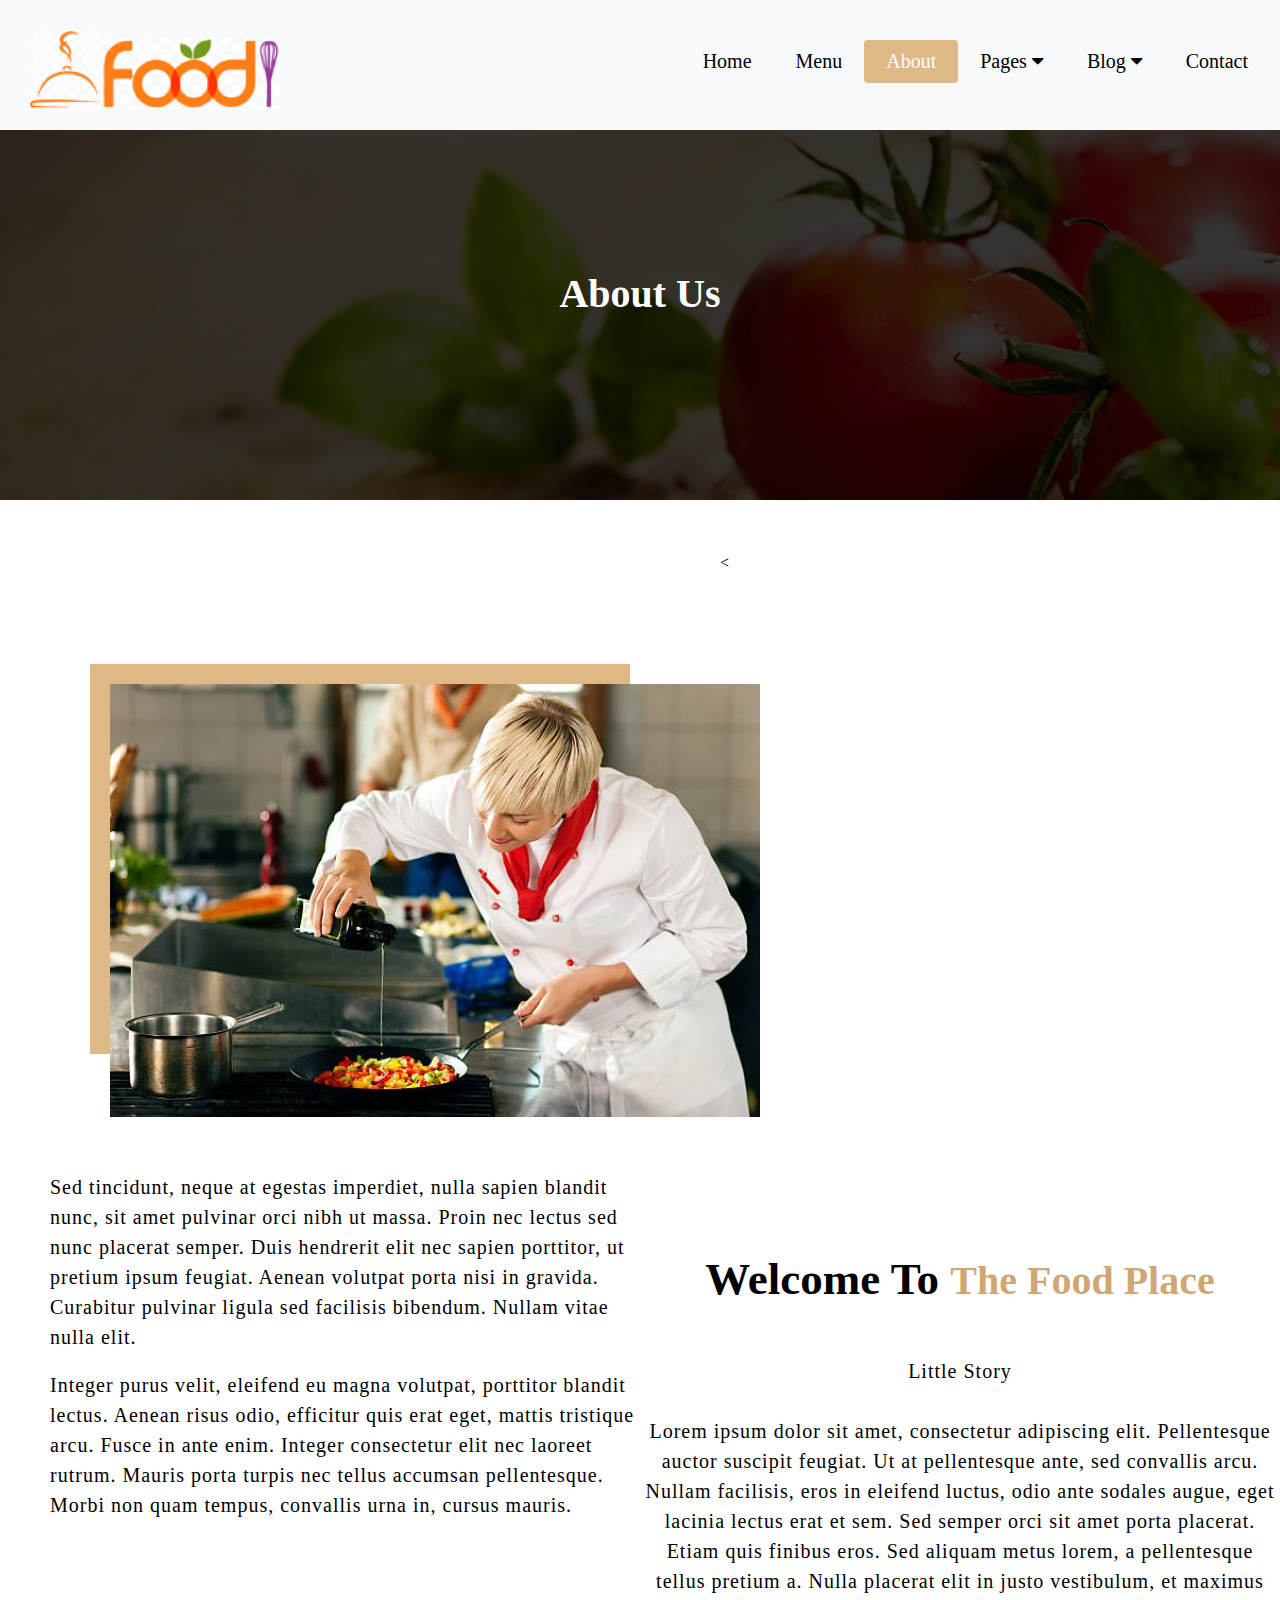
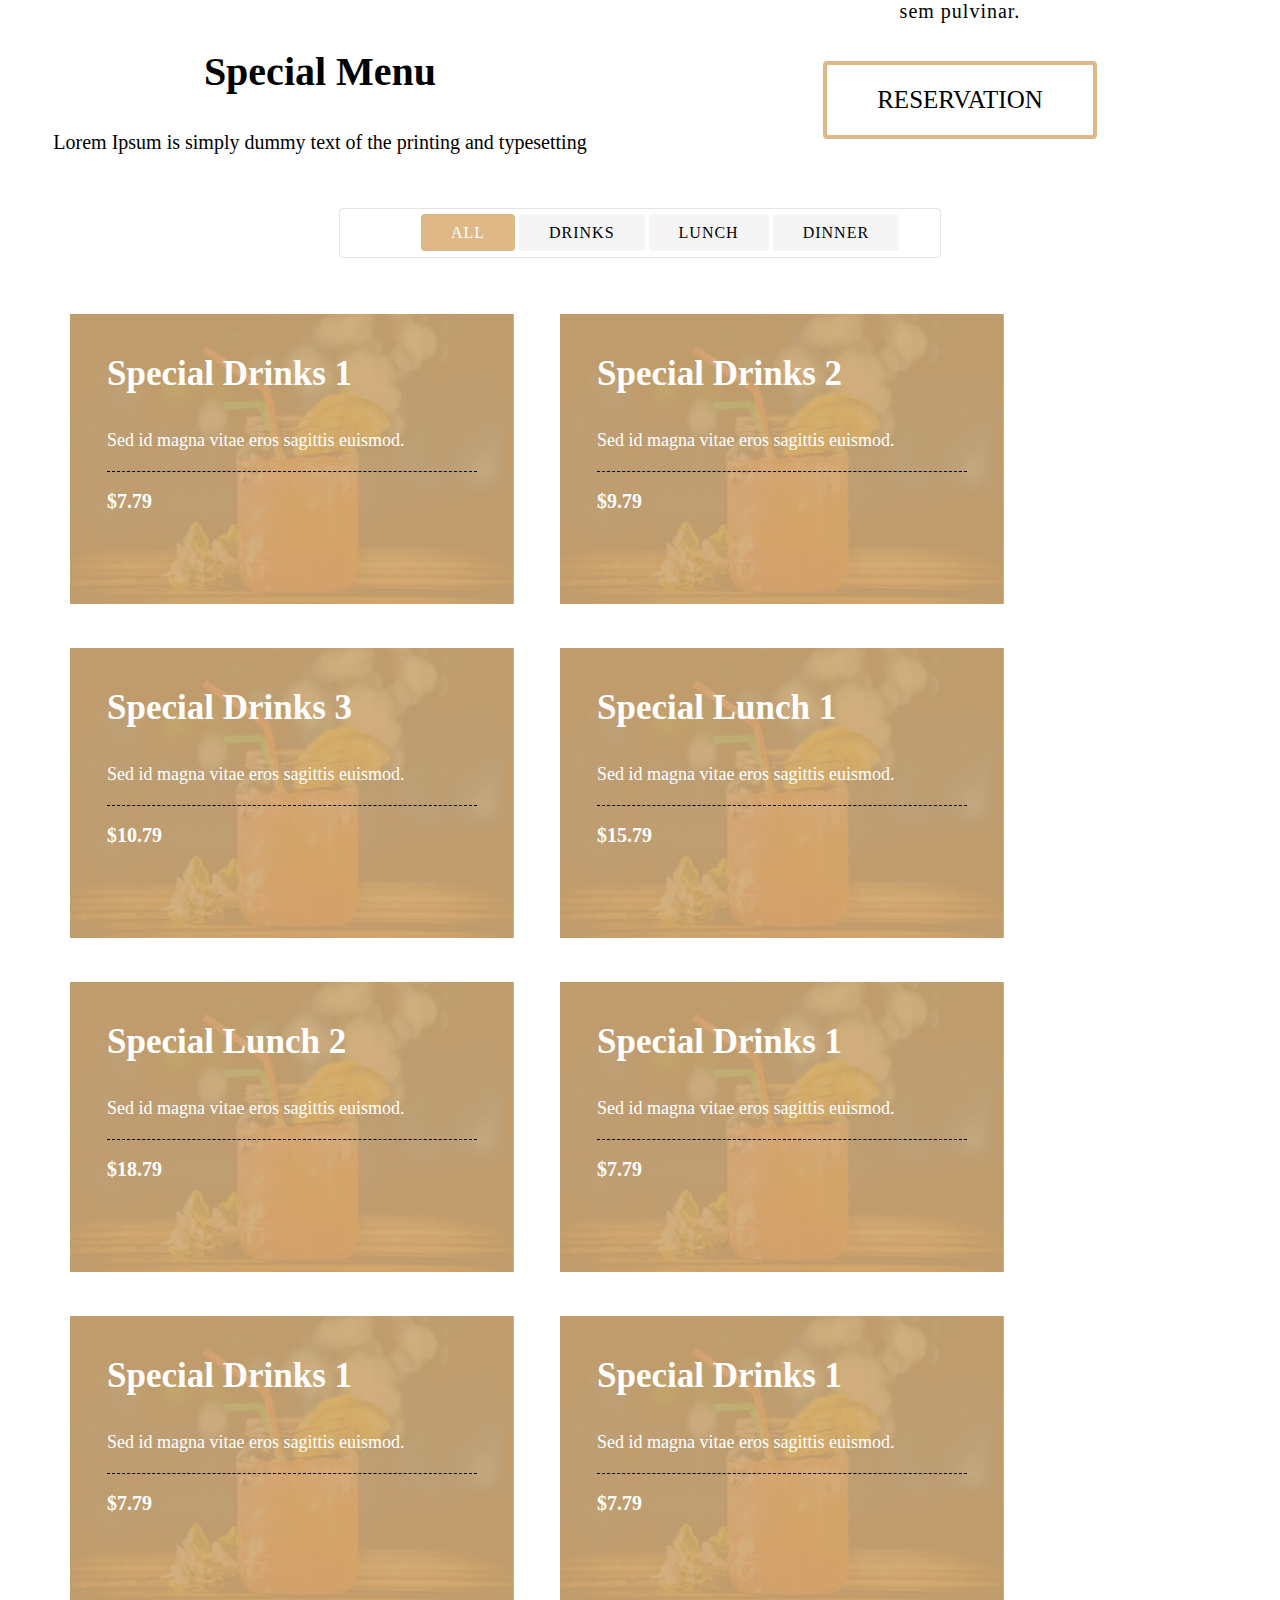
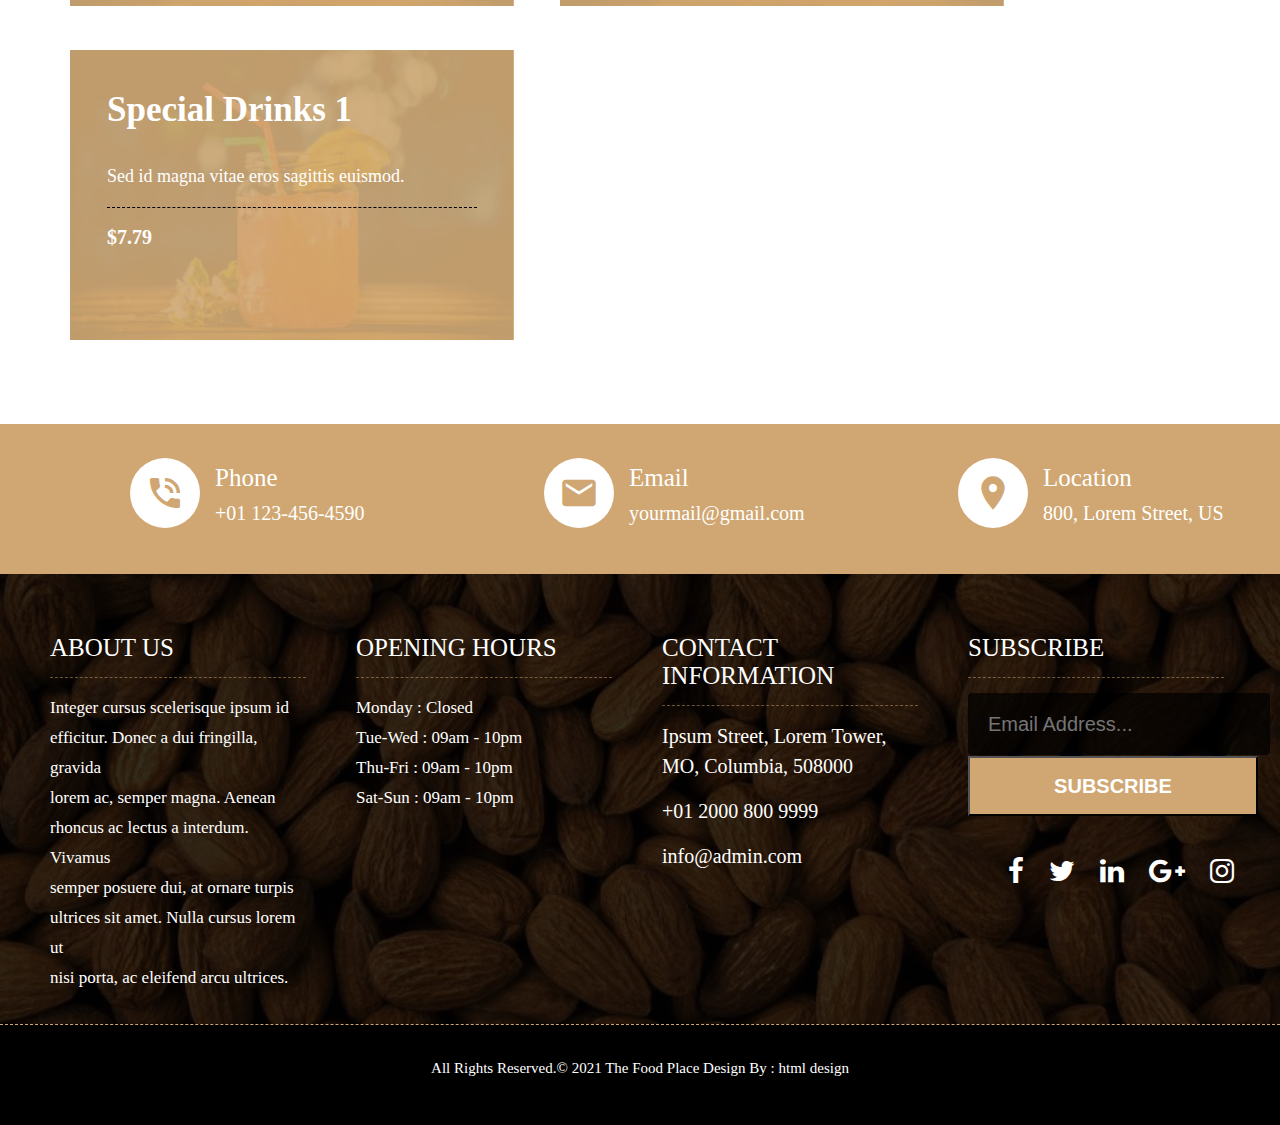
<file: About.html>
<!DOCTYPE html>
<html lang="en">
<head>
    <meta charset="UTF-8">
    <meta http-equiv="X-UA-Compatible" content="IE=edge">
    <meta name="viewport" content="width=device-width, initial-scale=1.0">
    <title>Document</title>
    <link rel="stylesheet" href="style.css">
    <link href="https://fonts.googleapis.com/icon?family=Material+Icons" rel="stylesheet">
    <link rel="stylesheet" href="https://cdnjs.cloudflare.com/ajax/libs/font-awesome/4.7.0/css/font-awesome.min.css">
</head>
<body>
     <!-- header--->
 <header class="navbar" >   
    <div class="navlogo">
        <img src="img/Logo_1.1.png">
    </div> 
    <div class="navbar1"> 
        <a  href="index.html">Home</a>
        <a  href="Menu.html" >Menu</a>
        <a  class="active" href="About.html" style="color: white;">About</a>
        <div class="dropdown">
            <button class="dropbtn">Pages
                 <i class="fa fa-caret-down"></i>
            </button>
            <div class="dropdown-content">
              <a href="Reservation.html">Reservation</a>
              <a href="Sutff.html">Stuff</a>
              <a href="Gallery.html">Gallery</a>
             </div>
         </div> 
        <div class="dropdown">
            <button class="dropbtn">Blog
                <i class="fa fa-caret-down"></i>
            </button>
            <div class="dropdown-content">
                <a href="Blog.html">Blog</a>
                <a href="Blog single.html">Blog single</a>
            </div> 
        </div>
      <a href="Contact.html">Contact</a>
    </div> 
</header>
   <!-- header end--->
    <!--bannar--->
    <div class="bannar">
        <div class="bannartext">
           <h1>About Us</h1>
         </div>    
     </div>  
     <br/> 
     <br/> 
     <br/> 
        <!--bannar---> 
           <!-- Little Story--->
           <div class="pic">
            <img src="img/Bg_4.jpg" alt="" srcset="">
        </div>
        <div class="Welcomemsg">
            <h1>Welcome To 
              <samp style="color: #d0a772;">The Food Place</samp>
          </h1>
          <br/>
          <br/>
          <p>Little Story</p>
          <br/>
          <p>
              Lorem ipsum dolor sit amet, consectetur adipiscing elit. Pellentesque auctor suscipit feugiat. Ut at pellentesque ante, sed convallis arcu. Nullam facilisis, eros in eleifend luctus, odio ante sodales augue, eget lacinia lectus erat et sem. Sed semper orci sit amet porta placerat. Etiam quis finibus eros. Sed aliquam metus lorem, a pellentesque tellus pretium a. Nulla placerat elit in justo vestibulum, et maximus sem pulvinar.
          </p>
          <div class="res_1"><a class="one"  style="color: rgb(0, 0, 0);">Reservation</a></div>
        </div>
       
        <
         <!-- Little Story end--->
         <p style="margin-top: 600px; margin-left: 50px; font-family: verdana; font-size: 20px; line-height: 30px; letter-spacing: 1px;">Sed tincidunt, neque at egestas imperdiet, nulla sapien blandit nunc, sit amet pulvinar orci nibh ut massa. 
            Proin nec lectus sed nunc placerat semper. Duis hendrerit elit nec sapien porttitor, ut pretium ipsum feugiat. 
            Aenean volutpat porta nisi in gravida. Curabitur pulvinar ligula sed facilisis bibendum. Nullam vitae nulla elit.</p>
            <br/>
            <p style="margin-left: 50px; font-family: verdana; line-height: 30px ;  font-size: 20px; letter-spacing: 1px;">Integer purus velit, eleifend eu magna volutpat, porttitor blandit lectus. Aenean risus odio, efficitur quis erat eget, 
                mattis tristique arcu. Fusce in ante enim. Integer consectetur elit nec laoreet rutrum. Mauris porta turpis nec tellus accumsan pellentesque. 
                Morbi non quam tempus, convallis urna in, cursus mauris.</p>
     <!-- Special Menu--->
 <h1 style="text-align: center;  font-size: 40px; font-family: georgia; margin-top: 10%;"> Special Menu </h1> <br/><br/>
 <p class="p_3">Lorem Ipsum is simply dummy text of the printing and typesetting </p><br/> <br/> <br/>
 <div class="menubox">
     <ul>
        <li class="mbox"><a href="" class="mbox1  active" style="color: white;">ALL</a></li>
         <li class="mbox"><a href="" class="mbox1">DRINKS</a></li>
         <li class="mbox"><a href="" class="mbox1">LUNCH</a></li>
         <li class="mbox"><a href="" class="mbox1">DINNER</a></li>
    </ul>
 </div> <br/> <br/>

<div class="SpecialMenu" style="max-width: 1800px">
<div class="SpecialMbox">
   <img src="img/Drinks_1.jpg" style="height:290px;" >
  <div class="menutext">
     <h2 >Special Drinks 1</h2><br/><br/>
     <p>Sed id magna vitae eros sagittis euismod.</p><br/>
     <h3 style="color: white;  font-size: 20px; font-family: verdana;">$7.79</h3>
 </div>
</div>

<div class="SpecialMbox">
  <img src="img/Drinks_1.jpg" style="height:290px;" >
 <div class="menutext">
    <h2 >Special Drinks 2</h2><br/><br/>
    <p>Sed id magna vitae eros sagittis euismod.</p><br/>
    <h3 style="color: white;  font-size: 20px; font-family: verdana;">$9.79</h3>
</div>
</div>

<div class="SpecialMbox">
<img src="img/Drinks_1.jpg" style="height:290px;" >
<div class="menutext">
<h2 >Special Drinks 3</h2><br/><br/>
<p>Sed id magna vitae eros sagittis euismod.</p><br/>
<h3 style="color: white;  font-size: 20px; font-family: verdana;">$10.79</h3>
</div>
</div>

<div class="SpecialMbox">
 <img src="img/Drinks_1.jpg" style="height:290px;" >
<div class="menutext">
   <h2 >Special Lunch 1</h2><br/><br/>
    <p>Sed id magna vitae eros sagittis euismod.</p><br/>
   <h3 style="color: white;  font-size: 20px; font-family: verdana;">$15.79</h3>
 </div>
</div>

<div class="SpecialMbox">
  <img src="img/Drinks_1.jpg" style="height:290px;" >
 <div class="menutext">
    <h2 >Special Lunch 2</h2><br/><br/>
    <p>Sed id magna vitae eros sagittis euismod.</p><br/>
    <h3 style="color: white;  font-size: 20px; font-family: verdana;">$18.79</h3>
</div>
</div>

<div class="SpecialMbox">
<img src="img/Drinks_1.jpg" style="height:290px;" >
  <div class="menutext">
     <h2 >Special Drinks 1</h2><br/><br/>
    <p>Sed id magna vitae eros sagittis euismod.</p><br/>
    <h3 style="color: white;  font-size: 20px; font-family: verdana;">$7.79</h3>
  </div>
</div>

<div class="SpecialMbox">
  <img src="img/Drinks_1.jpg" style="height:290px;" >
 <div class="menutext">
    <h2 >Special Drinks 1</h2><br/><br/>
    <p>Sed id magna vitae eros sagittis euismod.</p><br/>
    <h3 style="color: white;  font-size: 20px; font-family: verdana;">$7.79</h3>
</div>
</div>

<div class="SpecialMbox">
   <img src="img/Drinks_1.jpg" style="height:290px;" >
  <div class="menutext">
     <h2 >Special Drinks 1</h2><br/><br/>
     <p>Sed id magna vitae eros sagittis euismod.</p><br/>
     <h3 style="color: white;  font-size: 20px; font-family: verdana;">$7.79</h3>
 </div>
</div>

<div class="SpecialMbox">
    <img src="img/Drinks_1.jpg" style="height:290px;" >
 <div class="menutext">
      <h2 >Special Drinks 1</h2><br/><br/>
      <p>Sed id magna vitae eros sagittis euismod.</p><br/>
       <h3 style="color: white;  font-size: 20px; font-family: verdana;">$7.79</h3>
  </div>
</div>
</div><br/> 
<!-- Special Menu end--->
<!-- Contactbox--->
<div class="Contactbox" style="float: left;">
    <div class="Cbox">
        <span class="material-icons" >phone_in_talk</span>
        <div class="Cbox1" style="overflow: hidden;">
            <h3>Phone</h3>
            <p>+01 123-456-4590</p>
        </div>
    </div>
    <div class="Cbox">
        <span class="material-icons">mail</span>
        <div class="Cbox1" style="overflow: hidden;">
            <h3>Email</h3>
            <p>yourmail@gmail.com</p>
        </div>
    </div>
    <div class="Cbox">
        <span class="material-icons">location_on</span>
        <div class="Cbox1" style="overflow: hidden;">
            <h3>Location</h3>
            <p>800, Lorem Street, US</p>
        </div>
    </div>
</div>

<!-- Contactbox End--->
<!-- Footer--->
<div class="footer" style="float: left;" >
    <div class="footertext">
        <h3>About Us</h3>
        
        <p>Integer cursus scelerisque ipsum id <br>efficitur. Donec a dui fringilla, gravida <br>lorem ac, semper magna. 
            Aenean <br>rhoncus ac lectus a interdum. Vivamus <br>semper posuere dui, at ornare turpis <br>ultrices sit amet. 
            Nulla cursus lorem ut <br>nisi porta, ac eleifend arcu ultrices.</p>
    </div>
    <div class="footertext" >
        <h3>Opening hours</h3>
        <p>Monday : Closed</p>
        <p>Tue-Wed : 09am - 10pm</p>
        <p>Thu-Fri : 09am - 10pm</p>
        <p>Sat-Sun : 09am - 10pm</p>
    </div>
    <div class="footertext">
        <h3>Contact information</h3>
        
        <p style="font-size: 20px;  line-height: 30px;">Ipsum Street, Lorem Tower, MO, Columbia, 508000</p>
        <p style="font-size: 20px;  line-height: 60px;"><a href="#">+01 2000 800 9999</a></p>
        <p style="font-size: 20px;  line-height: 30px;"><a href="#">info@admin.com</a></p>
    </div>
    <div class="footertext">
        <h3>Subscribe</h3>
        <form  style="text-align: center;">
           <input name="EMAIL" class="mail" placeholder="Email Address..."  type="email">
           <button type="submit" class="submit">SUBSCRIBE</button>
        </form>
        <ul class="social_media">
            <li><a href="#"><i class="fa fa-facebook"></i></a></li>    
            <li><a href="#"><i class="fa fa-twitter"></i></a></li>
            <li><a href="#"><i class="fa fa-linkedin"></i></a></li>
            <li><a href="#"><i class="fa fa-google-plus"></i></a></li>
            <li><a href="#"><i class="fa fa-instagram"></i></a></li>
        </ul>
    </div>
    </div>
<!-- Footer End--->  
<!-- copyright---> 
<div class="copyright" style="float:left; width: 100%;">
    <p class="company_name">All Rights Reserved.© 2021 
        <a href="#">The Food Place</a> Design By : <a href="#">html design</a></p>   
</div> 
<!-- copyright end--->   

</body>
</html>
</file>
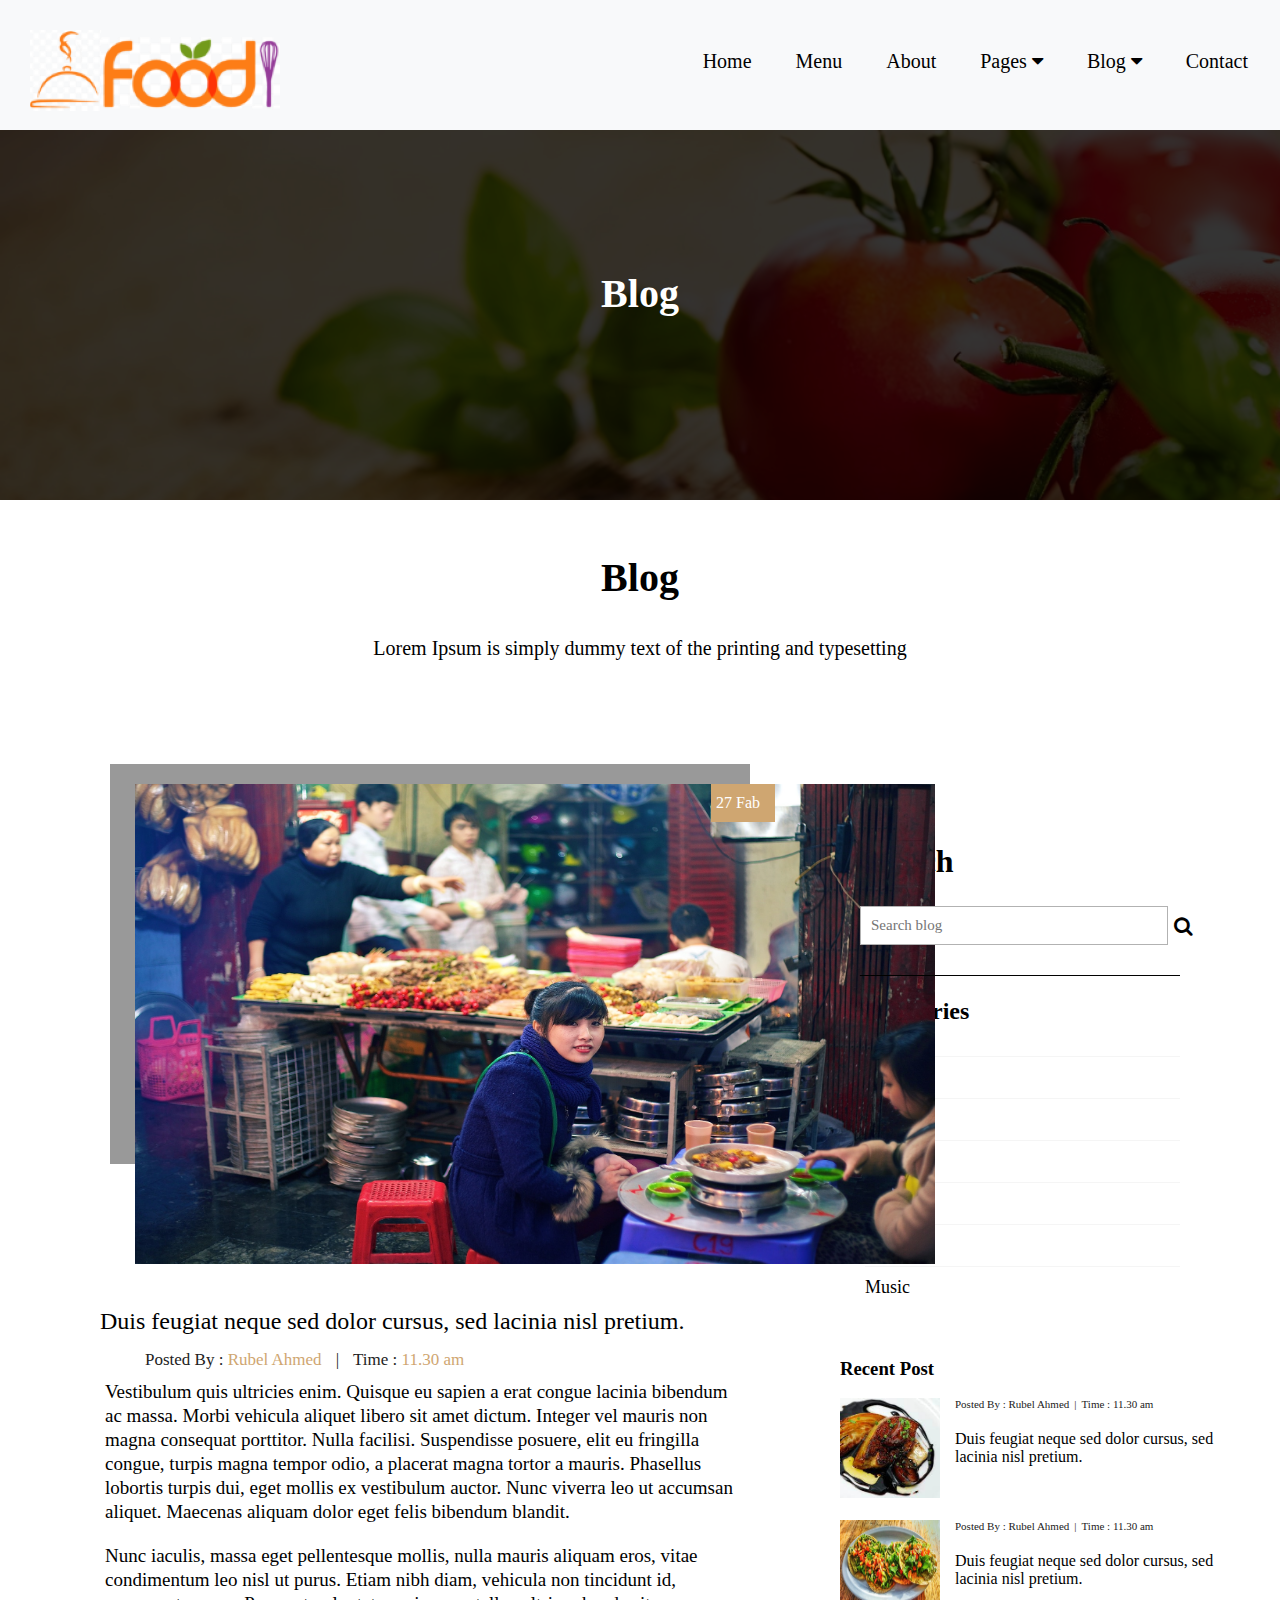
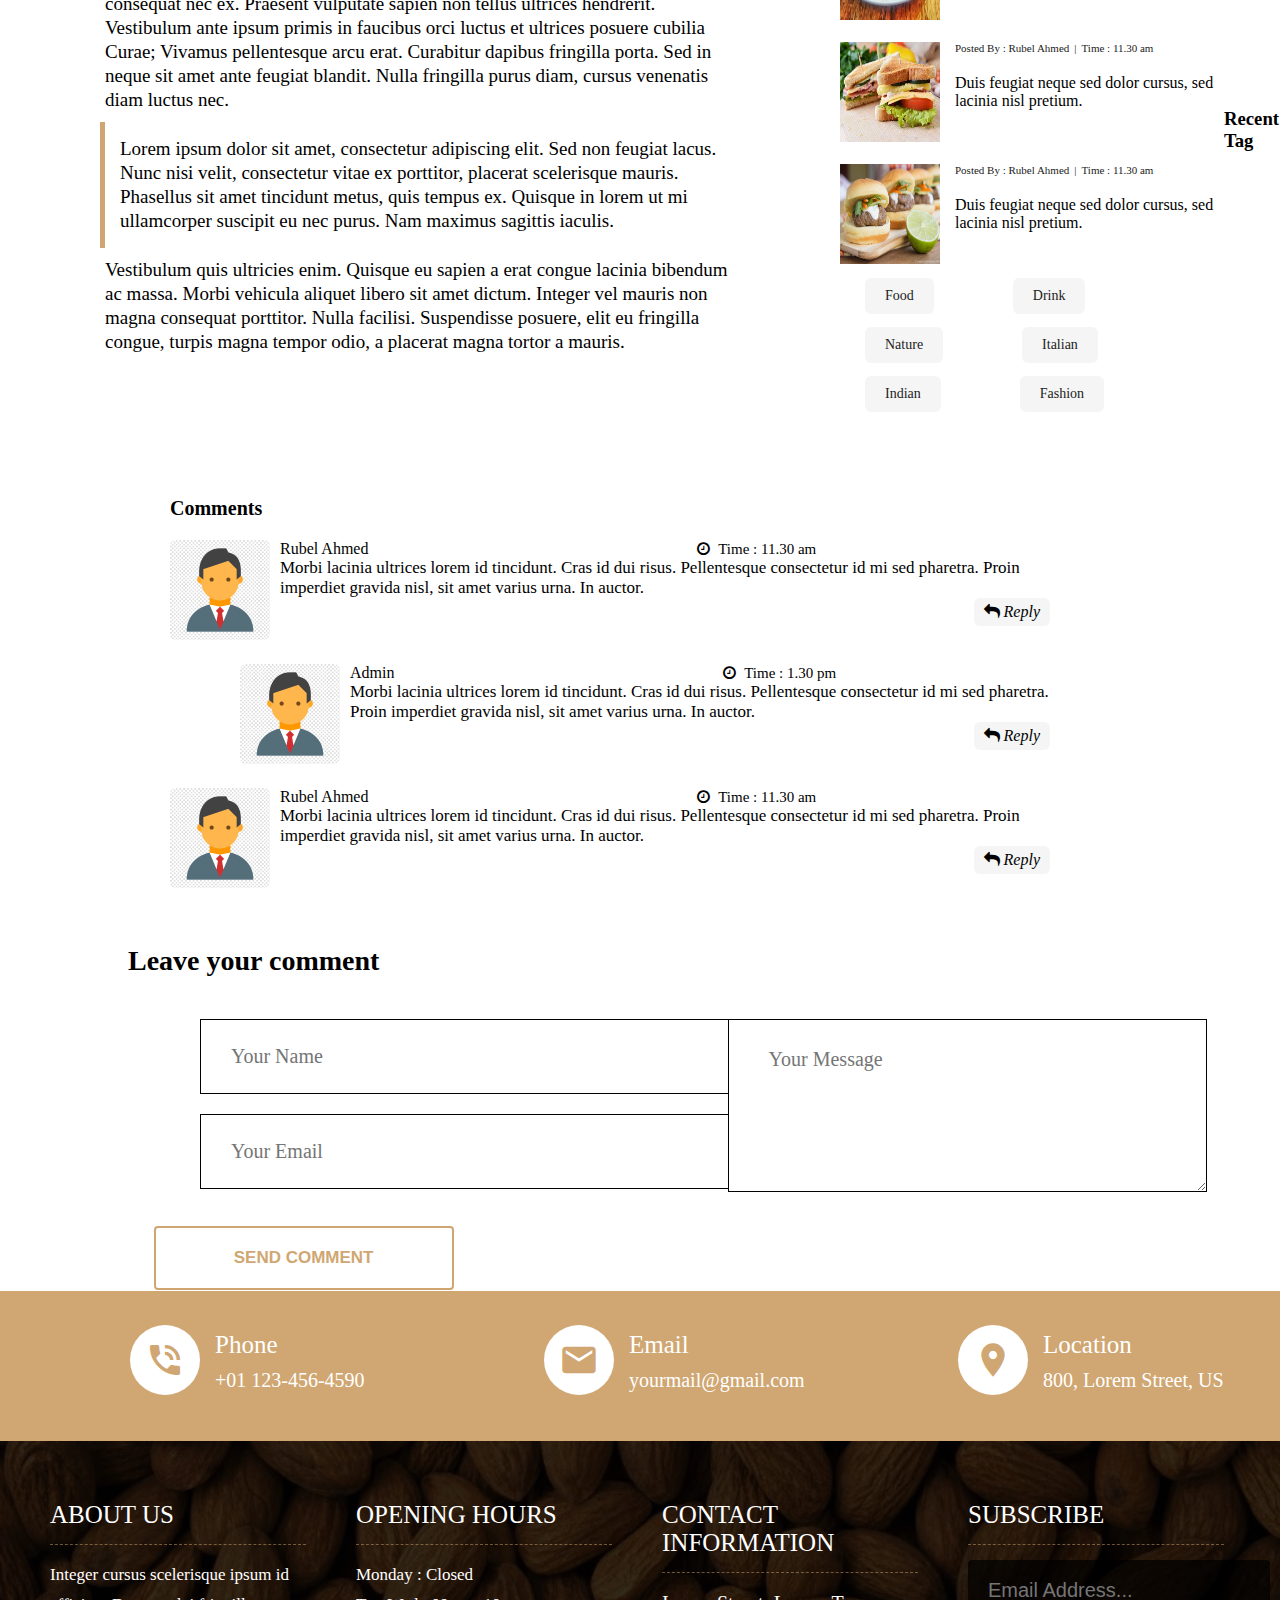
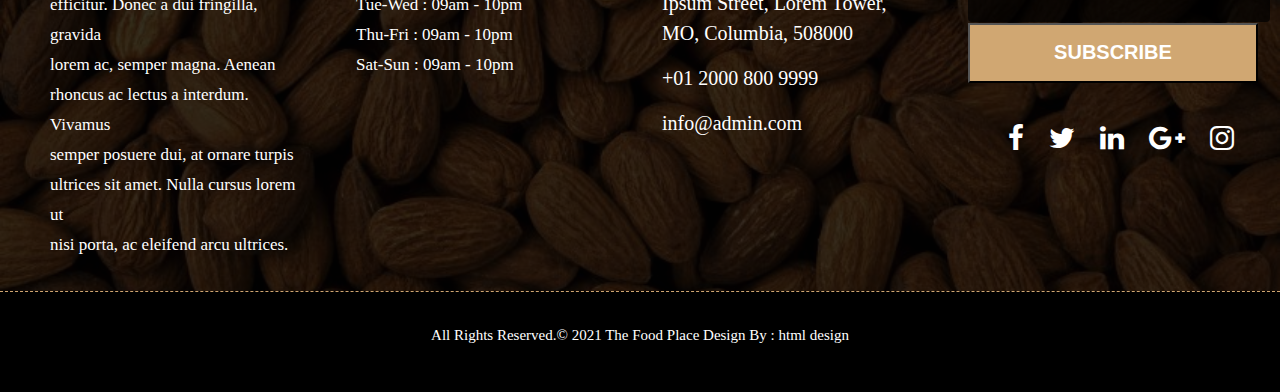
<file: Blog single.html>
<!DOCTYPE html>
<html lang="en">
<head>
    <meta charset="UTF-8">
    <meta http-equiv="X-UA-Compatible" content="IE=edge">
    <meta name="viewport" content="width=device-width, initial-scale=1.0">
    <title>Document</title>
    <link rel="stylesheet" href="style.css">
    <link href="https://fonts.googleapis.com/icon?family=Material+Icons" rel="stylesheet">
    <link rel="stylesheet" href="https://cdnjs.cloudflare.com/ajax/libs/font-awesome/4.7.0/css/font-awesome.min.css">
    
</head>
<body>
          <!-- header--->
 <header class="navbar" >   
    <div class="navlogo">
        <img src="img/Logo_1.1.png">
    </div> 
    <div class="navbar1"> 
        <a  href="index.html">Home</a>
        <a  href="Menu.html" >Menu</a>
        <a  href="About.html" >About</a>
        <div class="dropdown">
            <button class="dropbtn">Pages
                 <i class="fa fa-caret-down"></i>
            </button>
            <div class="dropdown-content">
              <a href="Reservation.html">Reservation</a>
              <a href="Sutff.html">Stuff</a>
              <a href="Gallery.html">Gallery</a>
             </div>
         </div> 
        <div class="dropdown">
            <button class="dropbtn">Blog
                <i class="fa fa-caret-down"></i>
            </button>
            <div class="dropdown-content">
                <a  href="Blog.html" >Blog</a>
                <a class="active" href="Blog single.html" style="color: white;">Blog single</a>
            </div> 
        </div>
      <a href="Contact.html">Contact</a>
    </div> 
</header>
   <!-- header end--->
    <!--bannar--->
    <div class="bannar">
        <div class="bannartext">
           <h1>Blog</h1>
         </div>    
     </div>  
     <br/> 
     <br/> 
     <br/> 
        <!--bannar---> 
<h1 style="text-align: center;  font-size: 40px; font-family: georgia;">Blog</h1> <br/><br/>
   <p class="p_3">Lorem Ipsum is simply dummy text of the printing and typesetting </p><br/> <br/> <br/>
    <div class="blogleft">
            <img src="img/Blogsingle.jpg" style="height: 480px; width: 800px;"> 
        <div class="blogdate">
                27 Fab    
       </div>
    </div> <br/><br/><br/><br/>
     <div class="blogright">
                <h1 style="font-family: verdana">Search</h1><br/>
     <div class="blogsearch">
         <input type="text" id="fname" name="fname" placeholder="Search blog">
            <button class="searchbtn">
                <i class="fa fa-search"></i>
            </button>  
     </div> 
         <h2 style="font-family: verdana">Categories</h2><br/>
         <div class="categories">
             <ul>
              <li><a href="#"><span>Food</span></a></li>
              <li><a href="#"><span>Pizza</span></a></li>
              <li><a href="#"><span>Drink</span></a></li>
              <li><a href="#"><span>Indian</span></a></li>
              <li><a href="#"><span>Burger</span></a></li>
              <li><a href="#"><span>Music</span></a></li> </ul>  
         </div>
            </div><br/>
        <div class="innerblogdetails">
             <h3>Duis feugiat neque sed dolor cursus, sed lacinia nisl pretium.</h3>
            <ul>
            <li>Posted By : <span>Rubel Ahmed</span></li>
            <li>|</li>
            <li>Time : <span>11.30 am</span></li>   
                
            <p>Vestibulum quis ultricies enim. Quisque eu sapien a erat congue lacinia bibendum ac massa. Morbi vehicula aliquet libero sit amet dictum. Integer vel mauris non magna consequat porttitor. Nulla facilisi. Suspendisse posuere, elit eu fringilla congue, turpis magna tempor odio, a placerat magna tortor a mauris. Phasellus lobortis turpis dui, eget mollis ex vestibulum auctor. Nunc viverra leo ut accumsan aliquet. Maecenas aliquam dolor eget felis bibendum blandit.</p>
            <p>Nunc iaculis, massa eget pellentesque mollis, nulla mauris aliquam eros, vitae condimentum leo nisl ut purus. Etiam nibh diam, vehicula non tincidunt id, consequat nec ex. Praesent vulputate sapien non tellus ultrices hendrerit. Vestibulum ante ipsum primis in faucibus orci luctus et ultrices posuere cubilia Curae; Vivamus pellentesque arcu erat. Curabitur dapibus fringilla porta. Sed in neque sit amet ante feugiat blandit. Nulla fringilla purus diam, cursus venenatis diam luctus nec.</p>
            <blockquote class="blogquote">
            <p>Lorem ipsum dolor sit amet, consectetur adipiscing elit. Sed non feugiat lacus. Nunc nisi velit, consectetur vitae ex porttitor, placerat scelerisque mauris. Phasellus sit amet tincidunt metus, quis tempus ex. Quisque in lorem ut mi ullamcorper suscipit eu nec purus. Nam maximus sagittis iaculis.</p>
            </blockquote>
            <p>Vestibulum quis ultricies enim. Quisque eu sapien a erat congue lacinia bibendum ac massa. Morbi vehicula aliquet libero sit amet dictum. Integer vel mauris non magna consequat porttitor. Nulla facilisi. Suspendisse posuere, elit eu fringilla congue, turpis magna tempor odio, a placerat magna tortor a mauris.</p>    
         </div><br/>
   <div class="recentpostbox" style="float: left;">
      <h3>Recent Post</h3><br/>
         <div class="recentimg">
            <img src="img/small-1.jpg" style="height: 100px; width: 100px;">
        </div>   
            <div class="recentinfo">
                <ul>
                    <li style="margin-left: -40px;">Posted By : <span>Rubel Ahmed</span></li>
                    <li style="margin-left: 5px;">|</li>
                     <li style="margin-left: 5px;">Time : <span>11.30 am</span></li>
                </ul>
                 <h4>Duis feugiat neque sed dolor cursus, sed lacinia nisl pretium.</h4>
            </div><br/><br/><br/>
            <div class="recentimg">
                <img src="img/small-2.jpg" style="height: 100px; width: 100px;"></div>   
                <div class="recentinfo">
                   <ul>
                       <li style="margin-left: -40px;">Posted By : <span>Rubel Ahmed</span></li>
                       <li style="margin-left: 5px;">|</li>
                       <li style="margin-left: 5px;">Time : <span>11.30 am</span></li>
                   </ul>
                   <h4>Duis feugiat neque sed dolor cursus, sed lacinia nisl pretium.</h4>
             </div><br/><br/><br/>
             <div class="recentimg">
                 <img src="img/small-3.jpg" style="height: 100px; width: 100px;"></div>   
                 <div class="recentinfo">
                   <ul>
                       <li style="margin-left: -40px;">Posted By : <span>Rubel Ahmed</span></li>
                       <li style="margin-left: 5px;">|</li>
                       <li style="margin-left: 5px;">Time : <span>11.30 am</span></li>
                   </ul>
                   <h4>Duis feugiat neque sed dolor cursus, sed lacinia nisl pretium.</h4>
             </div> 
                   <br/><br/><br/>
             <div class="recentimg">
                    <img src="img/small-4.jpg" style="height: 100px; width: 100px;"></div>   
                 <div class="recentinfo">
                   <ul>
                       <li style="margin-left: -40px;">Posted By : <span>Rubel Ahmed</span></li>
                       <li style="margin-left: 5px;">|</li>
                       <li style="margin-left: 5px;">Time : <span>11.30 am</span></li>
                   </ul>
                   <h4>Duis feugiat neque sed dolor cursus, sed lacinia nisl pretium.</h4>
                 </div>
              </div>
              <div  style="margin-top: 65%;">
              <br><br><br><h3>Recent Tag</h3>
              <div class="blog-tag-box" style="padding-left: 2%;" >
               <ul>
              <li><a href="#">Food</a></li>
              <li><a href="#">Drink</a></li>
              <li><a href="#">Nature</a></li>
              <li><a href="#">Italian</a></li>
              <li><a href="#">Indian</a></li>
              <li><a href="#">Fashion</a></li>
              </ul>
              </div>
              </div>
            </div><br/>
            <div class="blog-comment-box" style="margin-top: 5%;">
                <h3>Comments</h3>
                <div class="comment-item">
                <div class="comment-item-left">
                <img src="img/avatar.jpg" alt="">
                </div>
                <div class="comment-item-right">
                <a href="#">Rubel Ahmed</a>
                <i class="fa fa-clock-o" style="margin-left: 325px; padding-right: 8px;" aria-hidden="true"></i>Time : <span>11.30 am</span>
                <div class="des-l">
                <p>Morbi lacinia ultrices lorem id tincidunt. Cras id dui risus. Pellentesque consectetur id mi sed pharetra. Proin imperdiet gravida nisl, sit amet varius urna. In auctor.</p>
                </div>
                <a href="#" class="right-btn-re"><i class="fa fa-reply" aria-hidden="true"></i> Reply</a>
                </div>
                </div><br/><br/>
                <div class="comment-item children">
                <div class="comment-item-left">
                    <img src="img/avatar.jpg" style="margin-left: 70px;" alt="">
                </div>
                <div class="comment-item-right">
                <a style="margin-left: 70px;" href="#">Admin</a>
                <i class="fa fa-clock-o" style="margin-left: 325px; padding-right: 8px;" aria-hidden="true"></i>Time : <span>1.30 pm</span>
                <div class="des-l">
                <p style="margin-left: 70px;">Morbi lacinia ultrices lorem id tincidunt. Cras id dui risus. Pellentesque consectetur id mi sed pharetra. Proin imperdiet gravida nisl, sit amet varius urna. In auctor.</p>
                </div>
                <a href="#" class="right-btn-re"><i class="fa fa-reply" aria-hidden="true"></i> Reply</a>
                </div>
                </div><br/><br/>
                <div class="comment-item">
                <div class="comment-item-left">
                <img src="img/avatar.jpg" alt="">
                </div>
                <div class="comment-item-right">
                <a href="#">Rubel Ahmed</a>
                <i class="fa fa-clock-o" style="margin-left: 325px; padding-right: 8px;" aria-hidden="true"></i>Time : <span>11.30 am</span>
                <div class="des-l">
                <p>Morbi lacinia ultrices lorem id tincidunt. Cras id dui risus. Pellentesque consectetur id mi sed pharetra. Proin imperdiet gravida nisl, sit amet varius urna. In auctor.</p>
                </div>
                <a href="#" class="right-btn-re"><i class="fa fa-reply" aria-hidden="true"></i> Reply</a>
                </div>
                </div>
                </div>
           <div  class="Leave" style="margin-top: 40%;">
               <h1 style="margin-left: 10%;">
                Leave your comment
               </h1><br/><br/>
           </div>
           <div class="comment-form">
            <input type="text" id="fname" name="fname" placeholder="Your Name"><br>
            <input type="text" id="fname" name="fname" placeholder="Your Email">  
            </div>
            <div class="comment-textarea">
                <textarea rows="5" placeholder="Your Message"></textarea>   
                </div>
                <div class="submit_3">
                    <button type="submit" style="margin-top: 20px;">Send Comment</button>
                </div>
    <!-- Contactbox--->
    <div class="Contactbox" style="margin-top: 22%;">
        <div class="Cbox">
            <span class="material-icons" >phone_in_talk</span>
            <div class="Cbox1" style="overflow: hidden;">
                <h3>Phone</h3>
                <p>+01 123-456-4590</p>
            </div>
        </div>
        <div class="Cbox">
            <span class="material-icons">mail</span>
            <div class="Cbox1" style="overflow: hidden;">
                <h3>Email</h3>
                <p>yourmail@gmail.com</p>
            </div>
        </div>
        <div class="Cbox">
            <span class="material-icons">location_on</span>
            <div class="Cbox1" style="overflow: hidden;">
                <h3>Location</h3>
                <p>800, Lorem Street, US</p>
            </div>
        </div>
    </div>

<!-- Contactbox End--->
<!-- Footer--->
     <div class="footer" >
    <div class="footertext">
        <h3>About Us</h3>
        
        <p>Integer cursus scelerisque ipsum id <br>efficitur. Donec a dui fringilla, gravida <br>lorem ac, semper magna. 
            Aenean <br>rhoncus ac lectus a interdum. Vivamus <br>semper posuere dui, at ornare turpis <br>ultrices sit amet. 
            Nulla cursus lorem ut <br>nisi porta, ac eleifend arcu ultrices.</p>
    </div>
    <div class="footertext" >
        <h3>Opening hours</h3>
        <p>Monday : Closed</p>
        <p>Tue-Wed : 09am - 10pm</p>
        <p>Thu-Fri : 09am - 10pm</p>
        <p>Sat-Sun : 09am - 10pm</p>
    </div>
    <div class="footertext">
        <h3>Contact information</h3>
        
        <p style="font-size: 20px;  line-height: 30px;">Ipsum Street, Lorem Tower, MO, Columbia, 508000</p>
        <p style="font-size: 20px;  line-height: 60px;"><a href="#">+01 2000 800 9999</a></p>
        <p style="font-size: 20px;  line-height: 30px;"><a href="#">info@admin.com</a></p>
    </div>
    <div class="footertext">
        <h3>Subscribe</h3>
        <form  style="text-align: center;">
           <input name="EMAIL" class="mail" placeholder="Email Address..."  type="email">
           <button type="submit" class="submit">SUBSCRIBE</button>
        </form>
        <ul class="social_media">
            <li><a href="#"><i class="fa fa-facebook"></i></a></li>    
            <li><a href="#"><i class="fa fa-twitter"></i></a></li>
            <li><a href="#"><i class="fa fa-linkedin"></i></a></li>
            <li><a href="#"><i class="fa fa-google-plus"></i></a></li>
            <li><a href="#"><i class="fa fa-instagram"></i></a></li>
        </ul>
    </div>
    
    </div>
<!-- Footer End--->  
<!-- copyright---> 
<div class="copyright">
    <p class="company_name">All Rights Reserved.© 2021 
        <a href="#">The Food Place</a> Design By : <a href="#">html design</a></p>   
</div> 
<!-- copyright end--->   
            
</body>
</html>
</file>
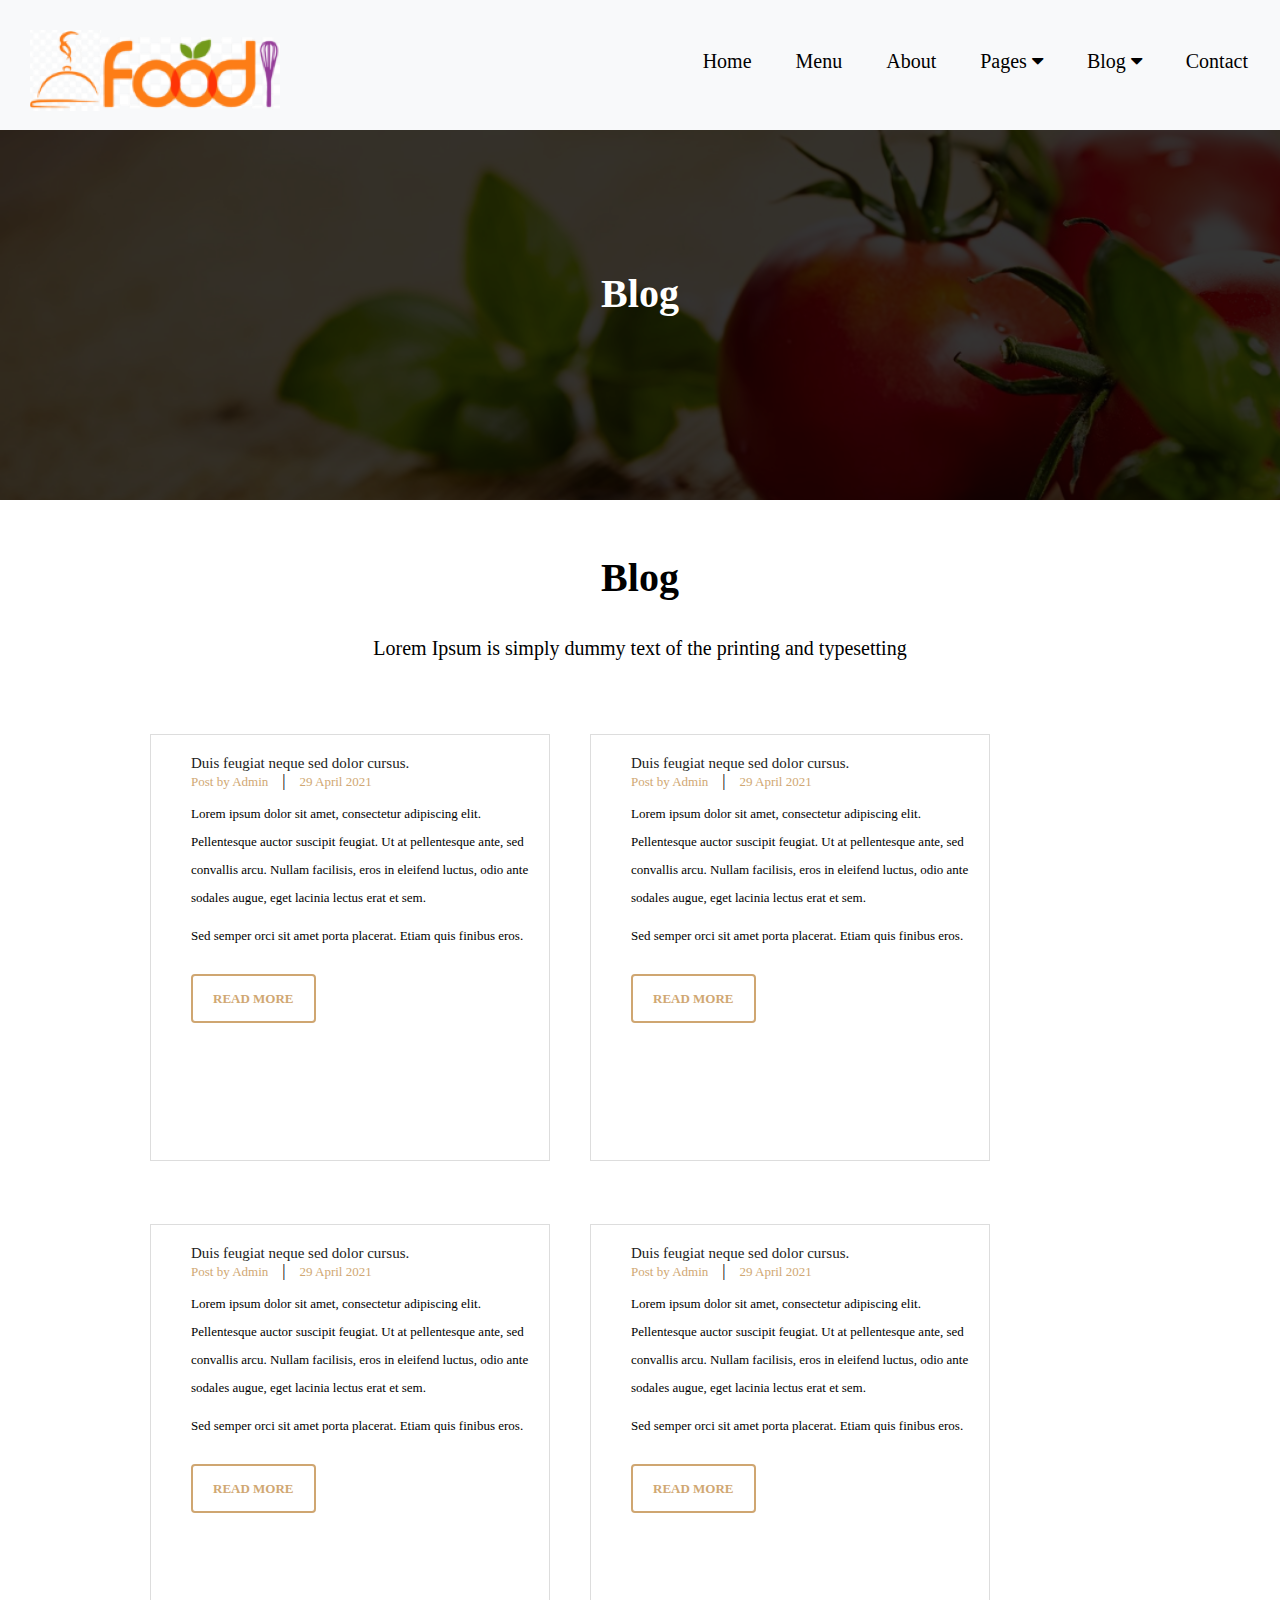
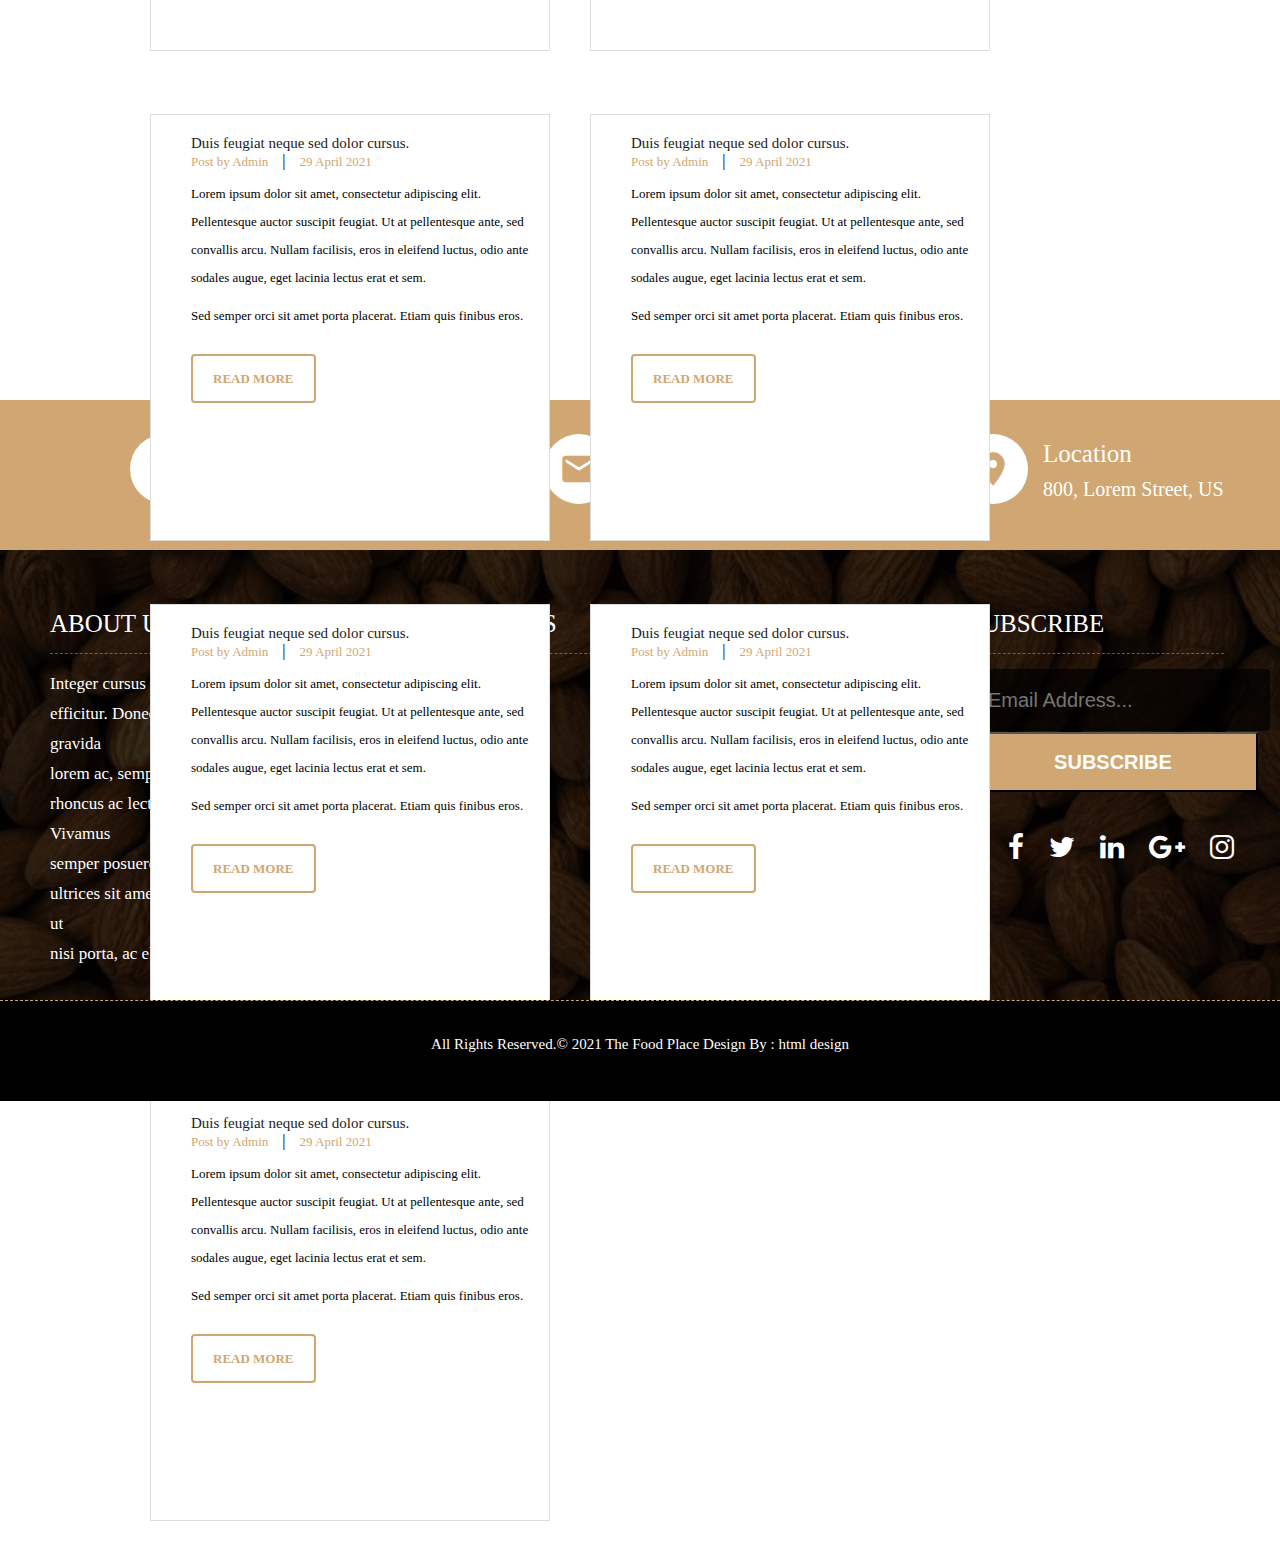
<file: Blog.html>
<!DOCTYPE html>
<html lang="en">
<head>
    <meta charset="UTF-8">
    <meta http-equiv="X-UA-Compatible" content="IE=edge">
    <meta name="viewport" content="width=device-width, initial-scale=1.0">
    <title>Document</title>
    <link rel="stylesheet" href="style.css">
    <link href="https://fonts.googleapis.com/icon?family=Material+Icons" rel="stylesheet">
    <link rel="stylesheet" href="https://cdnjs.cloudflare.com/ajax/libs/font-awesome/4.7.0/css/font-awesome.min.css">
    
</head>
<body>
        <!-- header--->
 <header class="navbar" >   
    <div class="navlogo">
        <img src="img/Logo_1.1.png">
    </div> 
    <div class="navbar1"> 
        <a  href="index.html">Home</a>
        <a  href="Menu.html" >Menu</a>
        <a  href="About.html" >About</a>
        <div class="dropdown">
            <button class="dropbtn">Pages
                 <i class="fa fa-caret-down"></i>
            </button>
            <div class="dropdown-content">
              <a href="Reservation.html">Reservation</a>
              <a href="Sutff.html">Stuff</a>
              <a href="Gallery.html">Gallery</a>
             </div>
         </div> 
        <div class="dropdown">
            <button class="dropbtn">Blog
                <i class="fa fa-caret-down"></i>
            </button>
            <div class="dropdown-content">
                <a class="active" href="Blog.html" style="color: white;">Blog</a>
                <a href="Blog single.html">Blog single</a>
            </div> 
        </div>
      <a href="Contact.html">Contact</a>
    </div> 
</header>
   <!-- header end--->
    <!--bannar--->
    <div class="bannar">
        <div class="bannartext">
           <h1>Blog</h1>
         </div>    
     </div>  
     <br/> 
     <br/> 
     <br/> 
        <!--bannar---> 
        <h1 style="text-align: center;  font-size: 40px; font-family: georgia;">Blog</h1> <br/><br/>
        <p class="p_3">Lorem Ipsum is simply dummy text of the printing and typesetting </p><br/> <br/> <br/>


        <div class="blogbox">

            <div class="blogboximg">
                <img src="img/Blogimg_1.jpg" style="width: 100%; height: 425px; position: absolute;">
                <div class="blogboxtext">
                    <h4>Duis feugiat neque sed dolor cursus.</h4>
                    <ul>
                        <li><span>Post by Admin</span></li>
                        <li>|</li>
                        <li><span>29 April 2021</span></li>
                    <p>Lorem ipsum dolor sit amet, consectetur adipiscing elit. 
                        Pellentesque auctor suscipit feugiat. 
                        Ut at pellentesque ante, sed convallis arcu. Nullam facilisis, 
                        eros in eleifend luctus, odio ante sodales augue, eget lacinia lectus erat et sem.</p>
                    <p style="margin-bottom: 35px;">Sed semper orci sit amet porta placerat. Etiam quis finibus eros.</p>
                    <a href="#" class="click_btn">Read More</a>
                    </ul>
                </div>
            </div>
            <div class="blogboximg">
                <img src="img/Blogimg_1.jpg" style="width: 100%; height: 425px; position: absolute;">
                <div class="blogboxtext">
                    <h4>Duis feugiat neque sed dolor cursus.</h4>
                    <ul>
                        <li><span>Post by Admin</span></li>
                        <li>|</li>
                        <li><span>29 April 2021</span></li>
                    <p>Lorem ipsum dolor sit amet, consectetur adipiscing elit. 
                        Pellentesque auctor suscipit feugiat. 
                        Ut at pellentesque ante, sed convallis arcu. Nullam facilisis, 
                        eros in eleifend luctus, odio ante sodales augue, eget lacinia lectus erat et sem.</p>
                    <p style="margin-bottom: 35px;">Sed semper orci sit amet porta placerat. Etiam quis finibus eros.</p>
                    <a href="#" class="click_btn">Read More</a>
                    </ul>
                </div>
            </div>
            <div class="blogboximg">
                <img src="img/Blogimg_1.jpg" style="width: 100%; height: 425px; position: absolute;">
                <div class="blogboxtext">
                    <h4>Duis feugiat neque sed dolor cursus.</h4>
                    <ul>
                        <li><span>Post by Admin</span></li>
                        <li>|</li>
                        <li><span>29 April 2021</span></li>
                    <p>Lorem ipsum dolor sit amet, consectetur adipiscing elit. 
                        Pellentesque auctor suscipit feugiat. 
                        Ut at pellentesque ante, sed convallis arcu. Nullam facilisis, 
                        eros in eleifend luctus, odio ante sodales augue, eget lacinia lectus erat et sem.</p>
                    <p style="margin-bottom: 35px;">Sed semper orci sit amet porta placerat. Etiam quis finibus eros.</p>
                    <a href="#" class="click_btn">Read More</a>
                    </ul>
                </div>
            </div>
            <div class="blogboximg">
                <img src="img/Blogimg_1.jpg" style="width: 100%; height: 425px; position: absolute;">
                <div class="blogboxtext">
                    <h4>Duis feugiat neque sed dolor cursus.</h4>
                    <ul>
                        <li><span>Post by Admin</span></li>
                        <li>|</li>
                        <li><span>29 April 2021</span></li>
                    <p>Lorem ipsum dolor sit amet, consectetur adipiscing elit. 
                        Pellentesque auctor suscipit feugiat. 
                        Ut at pellentesque ante, sed convallis arcu. Nullam facilisis, 
                        eros in eleifend luctus, odio ante sodales augue, eget lacinia lectus erat et sem.</p>
                    <p style="margin-bottom: 35px;">Sed semper orci sit amet porta placerat. Etiam quis finibus eros.</p>
                    <a href="#" class="click_btn">Read More</a>
                    </ul>
                </div>
            </div>
            <div class="blogboximg">
                <img src="img/Blogimg_1.jpg" style="width: 100%; height: 425px; position: absolute;">
                <div class="blogboxtext">
                    <h4>Duis feugiat neque sed dolor cursus.</h4>
                    <ul>
                        <li><span>Post by Admin</span></li>
                        <li>|</li>
                        <li><span>29 April 2021</span></li>
                    <p>Lorem ipsum dolor sit amet, consectetur adipiscing elit. 
                        Pellentesque auctor suscipit feugiat. 
                        Ut at pellentesque ante, sed convallis arcu. Nullam facilisis, 
                        eros in eleifend luctus, odio ante sodales augue, eget lacinia lectus erat et sem.</p>
                    <p style="margin-bottom: 35px;">Sed semper orci sit amet porta placerat. Etiam quis finibus eros.</p>
                    <a href="#" class="click_btn">Read More</a>
                    </ul>
                </div>
            </div>
            <div class="blogboximg">
                <img src="img/Blogimg_1.jpg" style="width: 100%; height: 425px; position: absolute;">
                <div class="blogboxtext">
                    <h4>Duis feugiat neque sed dolor cursus.</h4>
                    <ul>
                        <li><span>Post by Admin</span></li>
                        <li>|</li>
                        <li><span>29 April 2021</span></li>
                    <p>Lorem ipsum dolor sit amet, consectetur adipiscing elit. 
                        Pellentesque auctor suscipit feugiat. 
                        Ut at pellentesque ante, sed convallis arcu. Nullam facilisis, 
                        eros in eleifend luctus, odio ante sodales augue, eget lacinia lectus erat et sem.</p>
                    <p style="margin-bottom: 35px;">Sed semper orci sit amet porta placerat. Etiam quis finibus eros.</p>
                    <a href="#" class="click_btn">Read More</a>
                    </ul>
                </div>
            </div>
            <div class="blogboximg">
                <img src="img/Blogimg_1.jpg" style="width: 100%; height: 425px; position: absolute;">
                <div class="blogboxtext">
                    <h4>Duis feugiat neque sed dolor cursus.</h4>
                    <ul>
                        <li><span>Post by Admin</span></li>
                        <li>|</li>
                        <li><span>29 April 2021</span></li>
                    <p>Lorem ipsum dolor sit amet, consectetur adipiscing elit. 
                        Pellentesque auctor suscipit feugiat. 
                        Ut at pellentesque ante, sed convallis arcu. Nullam facilisis, 
                        eros in eleifend luctus, odio ante sodales augue, eget lacinia lectus erat et sem.</p>
                    <p style="margin-bottom: 35px;">Sed semper orci sit amet porta placerat. Etiam quis finibus eros.</p>
                    <a href="#" class="click_btn">Read More</a>
                    </ul>
                </div>
            </div>
            <div class="blogboximg">
                <img src="img/Blogimg_1.jpg" style="width: 100%; height: 425px; position: absolute;">
                <div class="blogboxtext">
                    <h4>Duis feugiat neque sed dolor cursus.</h4>
                    <ul>
                        <li><span>Post by Admin</span></li>
                        <li>|</li>
                        <li><span>29 April 2021</span></li>
                    <p>Lorem ipsum dolor sit amet, consectetur adipiscing elit. 
                        Pellentesque auctor suscipit feugiat. 
                        Ut at pellentesque ante, sed convallis arcu. Nullam facilisis, 
                        eros in eleifend luctus, odio ante sodales augue, eget lacinia lectus erat et sem.</p>
                    <p style="margin-bottom: 35px;">Sed semper orci sit amet porta placerat. Etiam quis finibus eros.</p>
                    <a href="#" class="click_btn">Read More</a>
                    </ul>
                </div>
            </div>
            <div class="blogboximg">
                <img src="img/Blogimg_1.jpg" style="width: 100%; height: 425px; position: absolute;">
                <div class="blogboxtext">
                    <h4>Duis feugiat neque sed dolor cursus.</h4>
                    <ul>
                        <li><span>Post by Admin</span></li>
                        <li>|</li>
                        <li><span>29 April 2021</span></li>
                    <p>Lorem ipsum dolor sit amet, consectetur adipiscing elit. 
                        Pellentesque auctor suscipit feugiat. 
                        Ut at pellentesque ante, sed convallis arcu. Nullam facilisis, 
                        eros in eleifend luctus, odio ante sodales augue, eget lacinia lectus erat et sem.</p>
                    <p style="margin-bottom: 35px;">Sed semper orci sit amet porta placerat. Etiam quis finibus eros.</p>
                    <a href="#" class="click_btn">Read More</a>
                    </ul>
                </div>
            </div>

        </div>
        
        <!-- Contactbox--->
    <div class="Contactbox" style="margin-top: 65%;">
        <div class="Cbox">
            <span class="material-icons" >phone_in_talk</span>
            <div class="Cbox1" style="overflow: hidden;">
                <h3>Phone</h3>
                <p>+01 123-456-4590</p>
            </div>
        </div>
        <div class="Cbox">
            <span class="material-icons">mail</span>
            <div class="Cbox1" style="overflow: hidden;">
                <h3>Email</h3>
                <p>yourmail@gmail.com</p>
            </div>
        </div>
        <div class="Cbox">
            <span class="material-icons">location_on</span>
            <div class="Cbox1" style="overflow: hidden;">
                <h3>Location</h3>
                <p>800, Lorem Street, US</p>
            </div>
        </div>
    </div>

<!-- Contactbox End--->
<!-- Footer--->
     <div class="footer" >
    <div class="footertext">
        <h3>About Us</h3>
        
        <p>Integer cursus scelerisque ipsum id <br>efficitur. Donec a dui fringilla, gravida <br>lorem ac, semper magna. 
            Aenean <br>rhoncus ac lectus a interdum. Vivamus <br>semper posuere dui, at ornare turpis <br>ultrices sit amet. 
            Nulla cursus lorem ut <br>nisi porta, ac eleifend arcu ultrices.</p>
    </div>
    <div class="footertext" >
        <h3>Opening hours</h3>
        <p>Monday : Closed</p>
        <p>Tue-Wed : 09am - 10pm</p>
        <p>Thu-Fri : 09am - 10pm</p>
        <p>Sat-Sun : 09am - 10pm</p>
    </div>
    <div class="footertext">
        <h3>Contact information</h3>
        
        <p style="font-size: 20px;  line-height: 30px;">Ipsum Street, Lorem Tower, MO, Columbia, 508000</p>
        <p style="font-size: 20px;  line-height: 60px;"><a href="#">+01 2000 800 9999</a></p>
        <p style="font-size: 20px;  line-height: 30px;"><a href="#">info@admin.com</a></p>
    </div>
    <div class="footertext">
        <h3>Subscribe</h3>
        <form  style="text-align: center;">
           <input name="EMAIL" class="mail" placeholder="Email Address..."  type="email">
           <button type="submit" class="submit">SUBSCRIBE</button>
        </form>
        <ul class="social_media">
            <li><a href="#"><i class="fa fa-facebook"></i></a></li>    
            <li><a href="#"><i class="fa fa-twitter"></i></a></li>
            <li><a href="#"><i class="fa fa-linkedin"></i></a></li>
            <li><a href="#"><i class="fa fa-google-plus"></i></a></li>
            <li><a href="#"><i class="fa fa-instagram"></i></a></li>
        </ul>
    </div>
    
    </div>
<!-- Footer End--->  
<!-- copyright---> 
<div class="copyright">
    <p class="company_name">All Rights Reserved.© 2021 
        <a href="#">The Food Place</a> Design By : <a href="#">html design</a></p>   
</div> 
<!-- copyright end--->  
</body>
</html>


<!-- <div class="blogbox_inner">
    <div class="blogbox_img">
        <img src="Gallery\Blogimg_1.jpg">
    <div class="blog_text">
        <h4>Duis feugiat neque sed dolor cursus.</h4>
        <ul>
            <li><span>Post by Admin</span></li>
            <li>|</li>
            <li><span>29 April 2021</span></li>
        <p>Lorem ipsum dolor sit amet, consectetur adipiscing elit. 
            Pellentesque auctor suscipit feugiat. 
            Ut at pellentesque ante, sed convallis arcu. Nullam facilisis, 
            eros in eleifend luctus, odio ante sodales augue, eget lacinia lectus erat et sem.</p>
        <p style="margin-bottom: 35px;">Sed semper orci sit amet porta placerat. Etiam quis finibus eros.</p>
        <a href="#" class="click_btn">Read More</a>
    </ul></div>
        </div>
   </div> -->
</file>
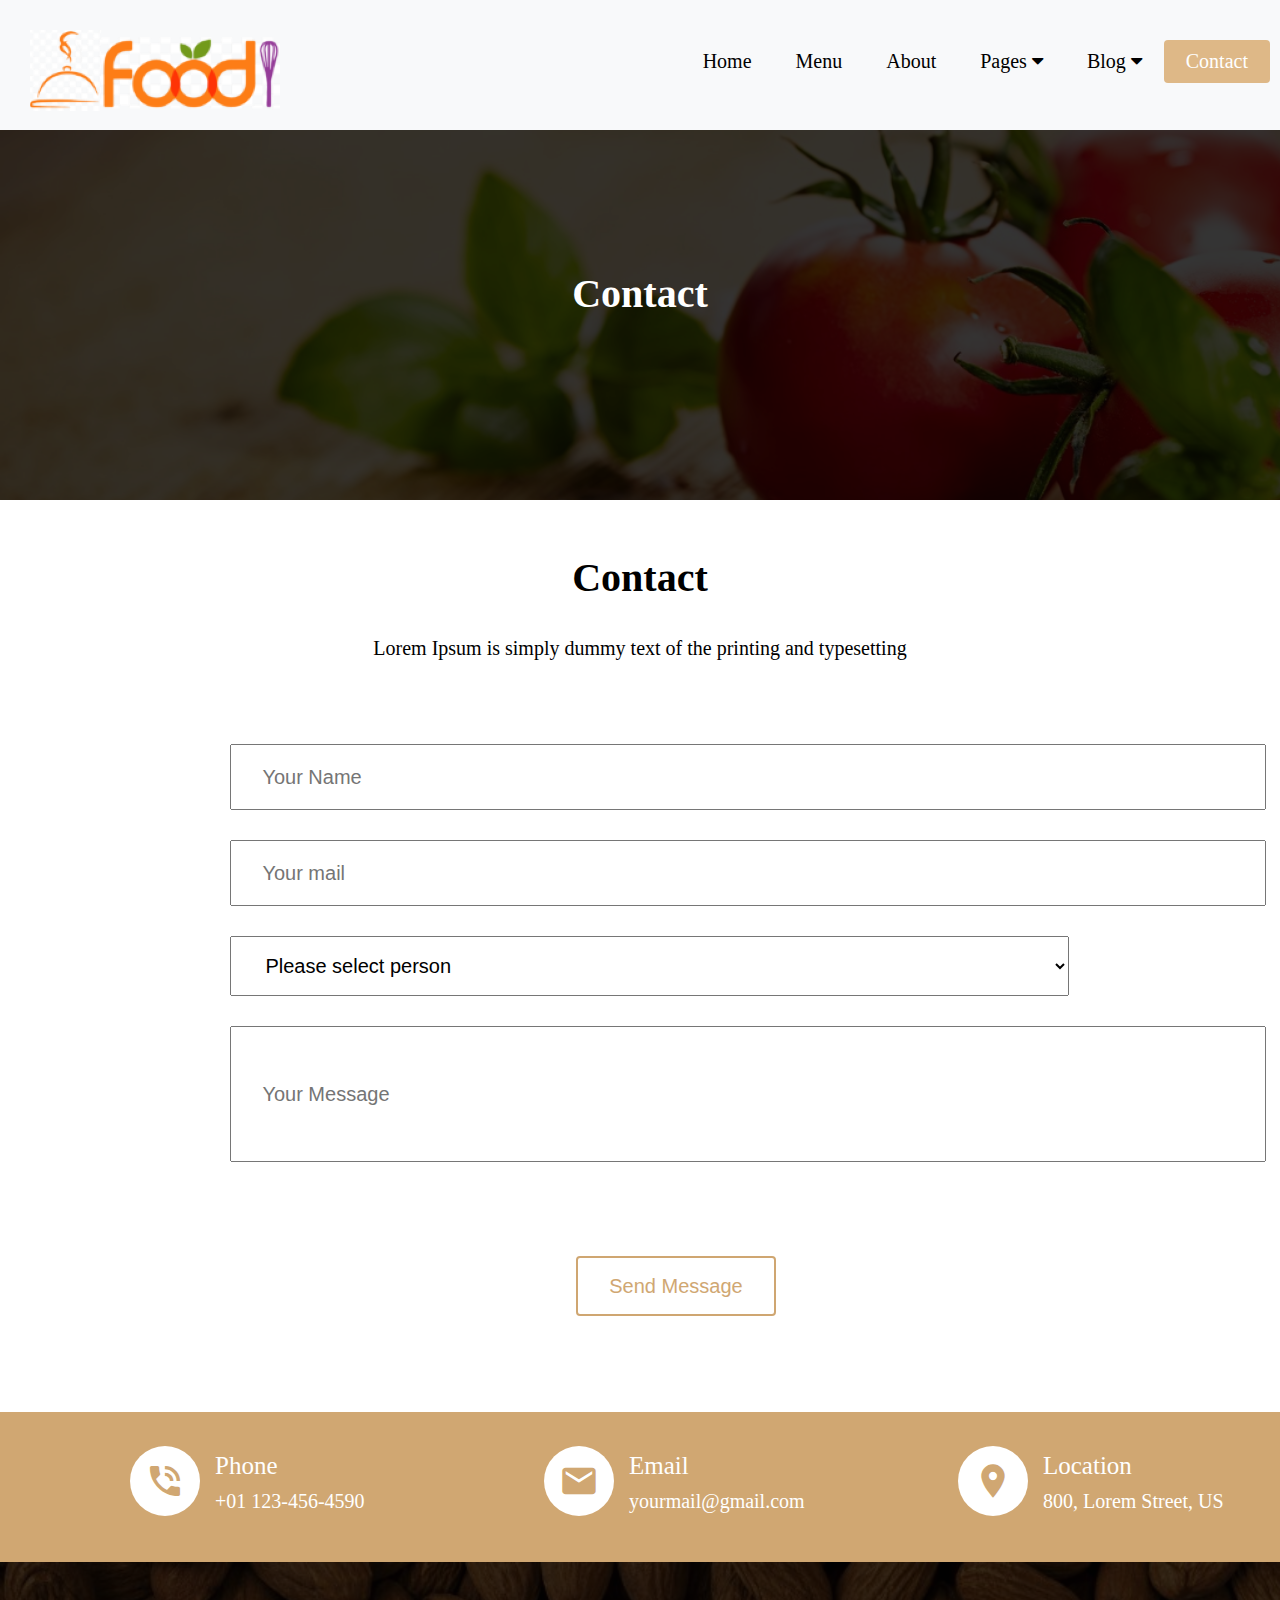
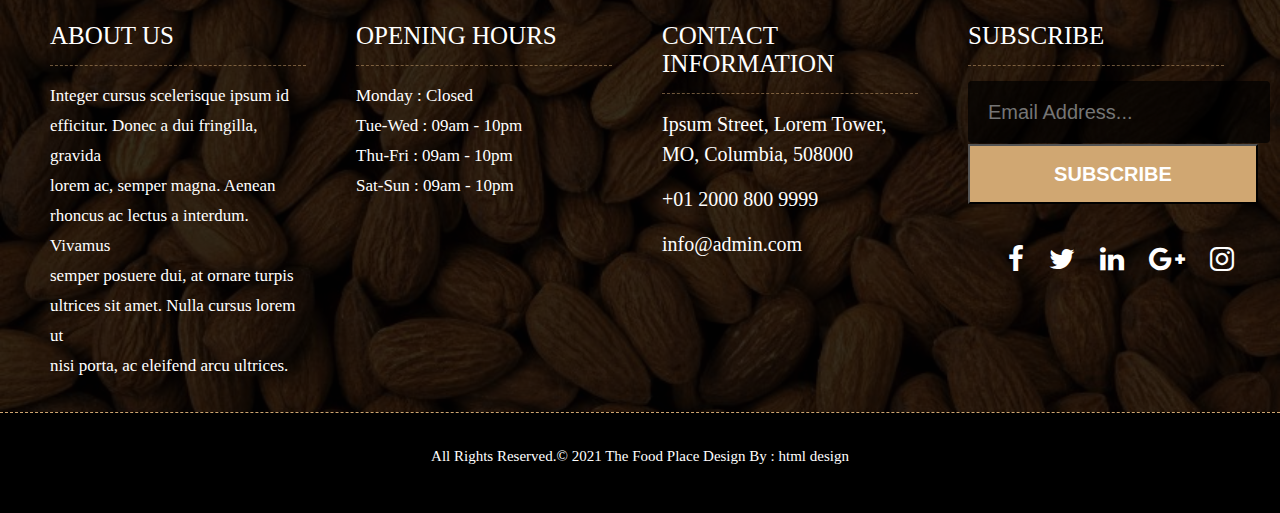
<file: Contact.html>
<!DOCTYPE html>
<html lang="en">
<head>
    <meta charset="UTF-8">
    <meta http-equiv="X-UA-Compatible" content="IE=edge">
    <meta name="viewport" content="width=device-width, initial-scale=1.0">
    <title>Document</title>
    <link rel="stylesheet" href="style.css">
    <link href="https://fonts.googleapis.com/icon?family=Material+Icons" rel="stylesheet">
    <link rel="stylesheet" href="https://cdnjs.cloudflare.com/ajax/libs/font-awesome/4.7.0/css/font-awesome.min.css">
</head>
<body>
        <!-- header--->
    <header class="navbar" >   
        <div class="navlogo">
            <img src="img/Logo_1.1.png">
        </div> 
        <div class="navbar1"> 
            <a   href="index.html" >Home</a>
            <a href="Menu.html">Menu</a>
            <a  href="About.html">About</a>
            <div class="dropdown">
                <button class="dropbtn">Pages
                     <i class="fa fa-caret-down"></i>
                </button>
                <div class="dropdown-content">
                  <a href="Reservation.html">Reservation</a>
                  <a href="Sutff.html">Stuff</a>
                  <a href="Gallery.html">Gallery</a>
                 </div>
             </div> 
            <div class="dropdown">
                <button class="dropbtn">Blog
                    <i class="fa fa-caret-down"></i>
                </button>
                <div class="dropdown-content">
                    <a href="Blog.html">Blog</a>
                    <a href="Blog single.html">Blog single</a>
                </div> 
            </div>
          <a class="active" href="Contact.html" style="color: white;">Contact</a>
        </div> 
    </header>
       <!-- header end--->
         <!--bannar--->
   <div class="bannar">
        <div class="bannartext">
          <h1>Contact</h1>
        </div>    
    </div>  
         <br/> 
         <br/> 
        <br/> 
    <!--bannar---> 
    <h1 style="text-align: center;  font-size: 40px; font-family: georgia;"> Contact</h1> <br/><br/>
   <p class="p_3">Lorem Ipsum is simply dummy text of the printing and typesetting </p><br/> <br/> <br/>
    <div>
      <input class="contactform" type="text" name="your name"  placeholder="Your Name"  required><br/>
      <input class="contactform" type="email" name="your mail"  placeholder="Your mail"  required><br/>
      <select  class="contactform"  style="width:65.5%;" type="dropdown"  name="Please select person" placeholder="Please select person">
        <option>Please select person</option>
        <option >1</option>
        <option >2</option>
        <option >3</option>
        <option >4</option>
        <option >5</option>
      </select>
      <input class="contactform" style="height: 130px;" type="Your Message" name="your Message"  placeholder="Your Message"  required><br/>
    </div><br/> <br/> <br/>
    <button class="Contact1" style="margin-top: 40px;">Send Message</button><br/><br/><br/>
      <!-- Contactbox--->
<div class="Contactbox">
    <div class="Cbox">
        <span class="material-icons" >phone_in_talk</span>
        <div class="Cbox1" style="overflow: hidden;">
            <h3>Phone</h3>
            <p>+01 123-456-4590</p>
        </div>
    </div>
    <div class="Cbox">
        <span class="material-icons">mail</span>
        <div class="Cbox1" style="overflow: hidden;">
            <h3>Email</h3>
            <p>yourmail@gmail.com</p>
        </div>
    </div>
    <div class="Cbox">
        <span class="material-icons">location_on</span>
        <div class="Cbox1" style="overflow: hidden;">
            <h3>Location</h3>
            <p>800, Lorem Street, US</p>
        </div>
    </div>
</div>

<!-- Contactbox End--->
<!-- Footer--->
 <div class="footer" >
<div class="footertext">
    <h3>About Us</h3>
    
    <p>Integer cursus scelerisque ipsum id <br>efficitur. Donec a dui fringilla, gravida <br>lorem ac, semper magna. 
        Aenean <br>rhoncus ac lectus a interdum. Vivamus <br>semper posuere dui, at ornare turpis <br>ultrices sit amet. 
        Nulla cursus lorem ut <br>nisi porta, ac eleifend arcu ultrices.</p>
</div>
<div class="footertext" >
    <h3>Opening hours</h3>
    <p>Monday : Closed</p>
    <p>Tue-Wed : 09am - 10pm</p>
    <p>Thu-Fri : 09am - 10pm</p>
    <p>Sat-Sun : 09am - 10pm</p>
</div>
<div class="footertext">
    <h3>Contact information</h3>
    
    <p style="font-size: 20px;  line-height: 30px;">Ipsum Street, Lorem Tower, MO, Columbia, 508000</p>
    <p style="font-size: 20px;  line-height: 60px;"><a href="#">+01 2000 800 9999</a></p>
    <p style="font-size: 20px;  line-height: 30px;"><a href="#">info@admin.com</a></p>
</div>
<div class="footertext">
    <h3>Subscribe</h3>
    <form  style="text-align: center;">
       <input name="EMAIL" class="mail" placeholder="Email Address..."  type="email">
       <button type="submit" class="submit">SUBSCRIBE</button>
    </form>
    <ul class="social_media">
        <li><a href="#"><i class="fa fa-facebook"></i></a></li>    
        <li><a href="#"><i class="fa fa-twitter"></i></a></li>
        <li><a href="#"><i class="fa fa-linkedin"></i></a></li>
        <li><a href="#"><i class="fa fa-google-plus"></i></a></li>
        <li><a href="#"><i class="fa fa-instagram"></i></a></li>
    </ul>
</div>

</div>
<!-- Footer End--->  
<!-- copyright---> 
<div class="copyright">
<p class="company_name">All Rights Reserved.© 2021 
    <a href="#">The Food Place</a> Design By : <a href="#">html design</a></p>   
</div> 
<!-- copyright end---> 

</body>
</html>
</file>
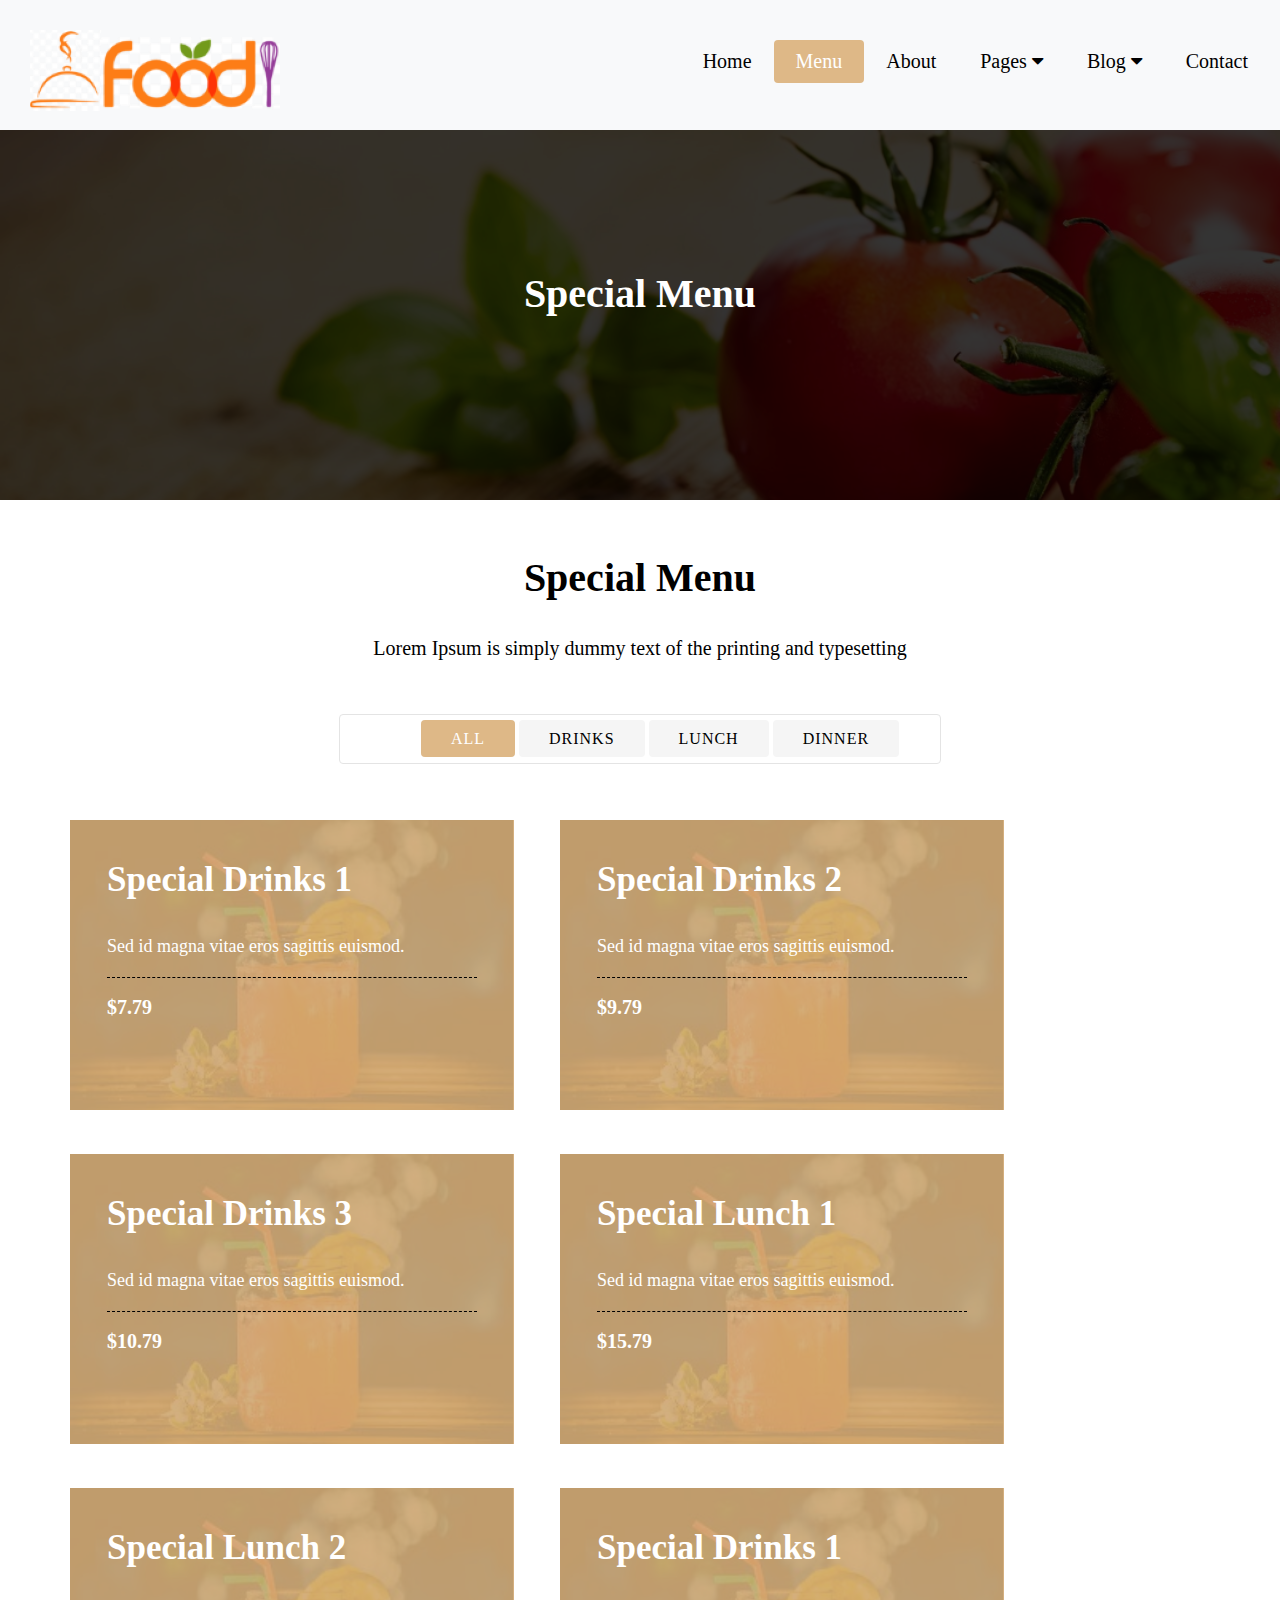
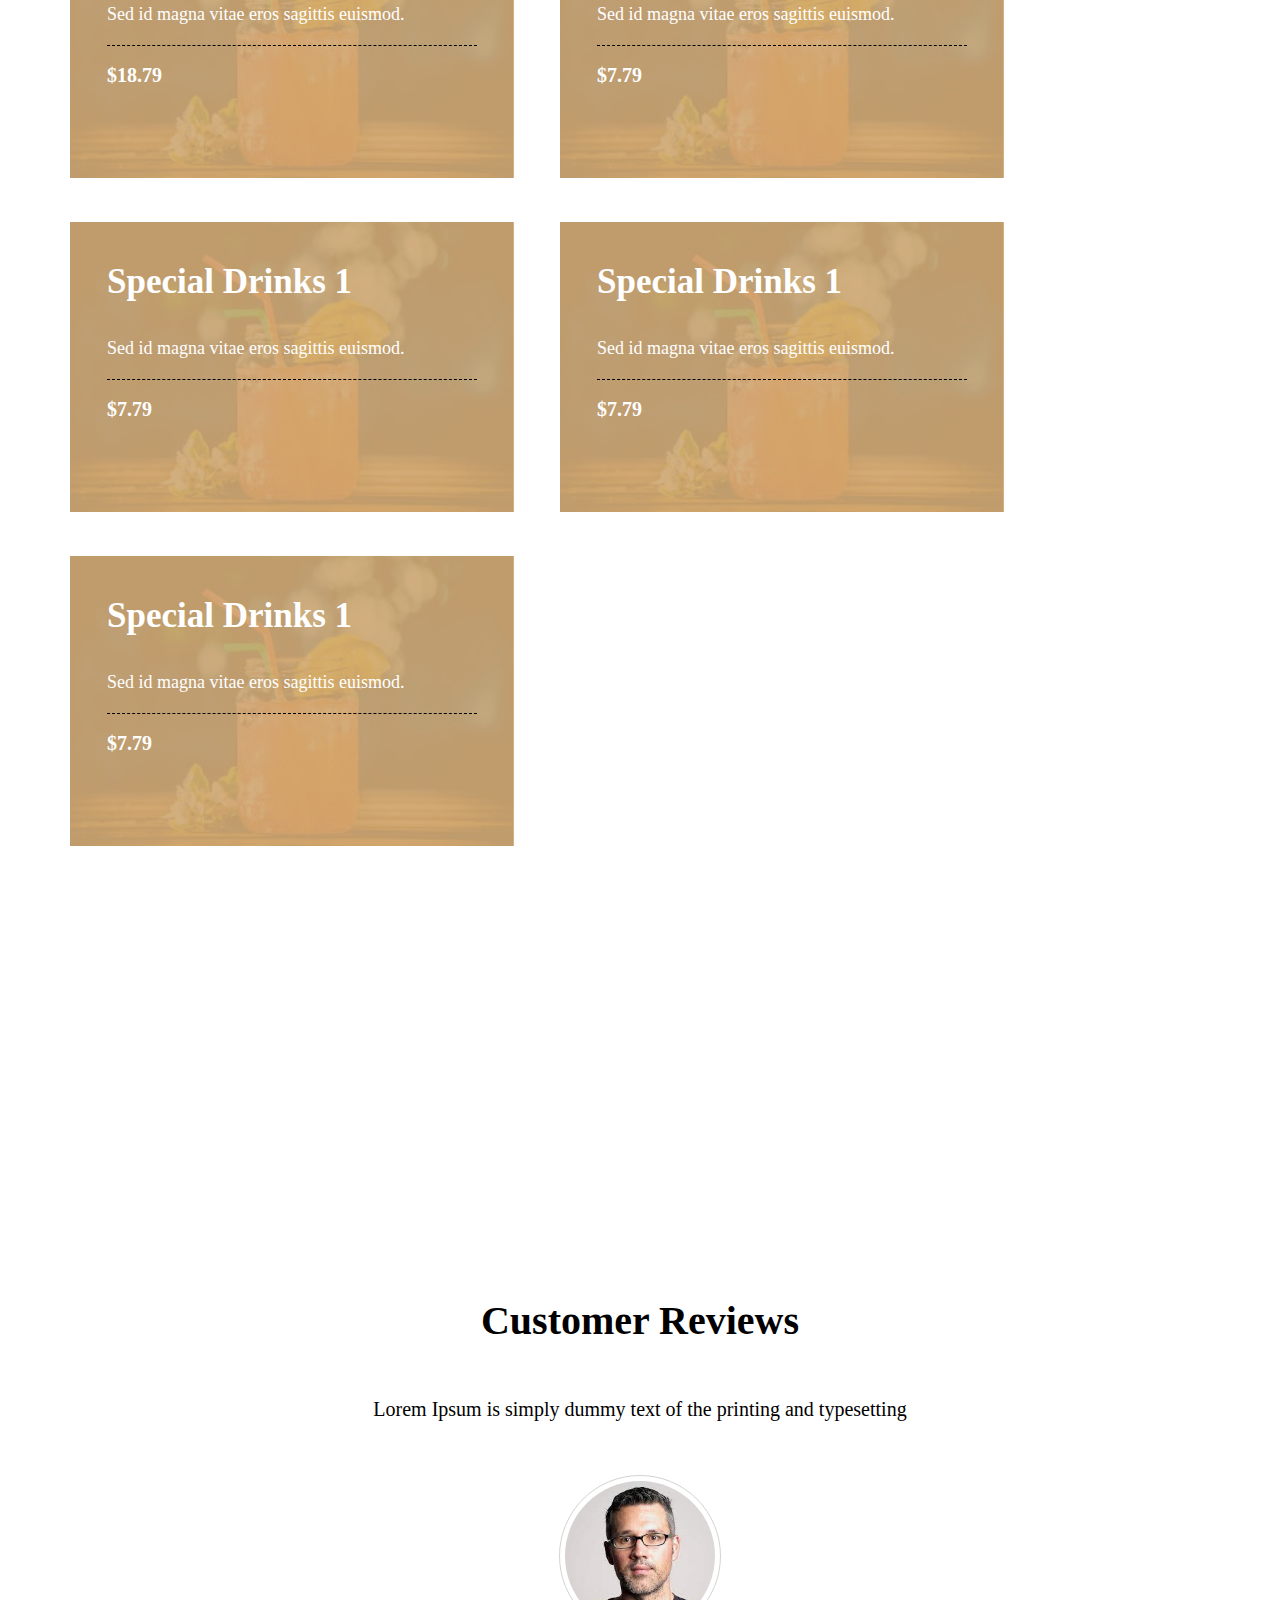
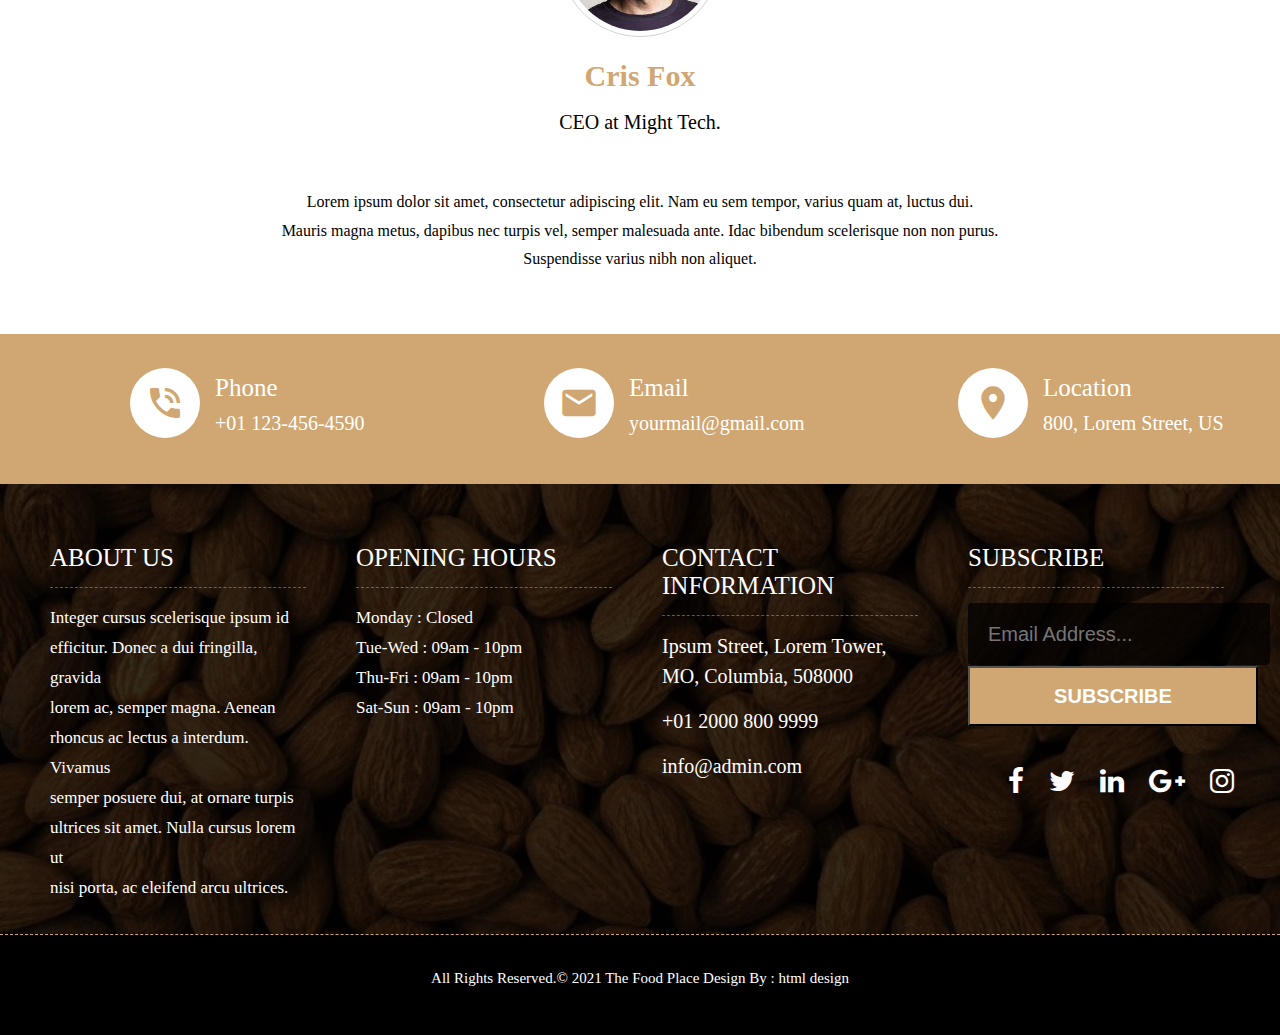
<file: Menu.html>
<!DOCTYPE html>
<html lang="en">
<head>
    <meta charset="UTF-8">
    <meta http-equiv="X-UA-Compatible" content="IE=edge">
    <meta name="viewport" content="width=device-width, initial-scale=1.0">
    <title>Document</title>
    <link rel="stylesheet" href="style.css">
    <link href="https://fonts.googleapis.com/icon?family=Material+Icons" rel="stylesheet">
    <link rel="stylesheet" href="https://cdnjs.cloudflare.com/ajax/libs/font-awesome/4.7.0/css/font-awesome.min.css">
</head>
<body>
 <!-- header--->
 <header class="navbar" >   
    <div class="navlogo">
        <img src="img/Logo_1.1.png">
    </div> 
    <div class="navbar1"> 
        <a  href="index.html">Home</a>
        <a  class="active" href="Menu.html" style="color: white;">Menu</a>
        <a  href="About.html">About</a>
        <div class="dropdown">
            <button class="dropbtn">Pages
                 <i class="fa fa-caret-down"></i>
            </button>
            <div class="dropdown-content">
              <a href="Reservation.html">Reservation</a>
              <a href="Sutff.html">Stuff</a>
              <a href="Gallery.html">Gallery</a>
             </div>
         </div> 
        <div class="dropdown">
            <button class="dropbtn">Blog
                <i class="fa fa-caret-down"></i>
            </button>
            <div class="dropdown-content">
                <a href="Blog.html">Blog</a>
                <a href="Blog single.html">Blog single</a>
            </div> 
        </div>
      <a href="Contact.html">Contact</a>
    </div> 
</header>
   <!-- header end--->
   <!--bannar--->
   <div class="bannar">
       <div class="bannartext">
          <h1>Special Menu</h1>
        </div>    
    </div>  
    <br/> 
    <br/> 
    <br/> 
       <!--bannar---> 
 <!-- Special Menu--->
 <h1 style="text-align: center;  font-size: 40px; font-family: georgia;"> Special Menu </h1> <br/><br/>
 <p class="p_3">Lorem Ipsum is simply dummy text of the printing and typesetting </p><br/> <br/> <br/>
 <div class="menubox">
     <ul>
        <li class="mbox"><a href="" class="mbox1  active" style="color: white;">ALL</a></li>
         <li class="mbox"><a href="" class="mbox1">DRINKS</a></li>
         <li class="mbox"><a href="" class="mbox1">LUNCH</a></li>
         <li class="mbox"><a href="" class="mbox1">DINNER</a></li>
    </ul>
 </div> <br/> <br/>

<div class="SpecialMenu" style="max-width: 1800px">
<div class="SpecialMbox">
   <img src="img/Drinks_1.jpg" style="height:290px;" >
  <div class="menutext">
     <h2 >Special Drinks 1</h2><br/><br/>
     <p>Sed id magna vitae eros sagittis euismod.</p><br/>
     <h3 style="color: white;  font-size: 20px; font-family: verdana;">$7.79</h3>
 </div>
</div>

<div class="SpecialMbox">
  <img src="img/Drinks_1.jpg" style="height:290px;" >
 <div class="menutext">
    <h2 >Special Drinks 2</h2><br/><br/>
    <p>Sed id magna vitae eros sagittis euismod.</p><br/>
    <h3 style="color: white;  font-size: 20px; font-family: verdana;">$9.79</h3>
</div>
</div>

<div class="SpecialMbox">
<img src="img/Drinks_1.jpg" style="height:290px;" >
<div class="menutext">
<h2 >Special Drinks 3</h2><br/><br/>
<p>Sed id magna vitae eros sagittis euismod.</p><br/>
<h3 style="color: white;  font-size: 20px; font-family: verdana;">$10.79</h3>
</div>
</div>

<div class="SpecialMbox">
 <img src="img/Drinks_1.jpg" style="height:290px;" >
<div class="menutext">
   <h2 >Special Lunch 1</h2><br/><br/>
    <p>Sed id magna vitae eros sagittis euismod.</p><br/>
   <h3 style="color: white;  font-size: 20px; font-family: verdana;">$15.79</h3>
 </div>
</div>

<div class="SpecialMbox">
  <img src="img/Drinks_1.jpg" style="height:290px;" >
 <div class="menutext">
    <h2 >Special Lunch 2</h2><br/><br/>
    <p>Sed id magna vitae eros sagittis euismod.</p><br/>
    <h3 style="color: white;  font-size: 20px; font-family: verdana;">$18.79</h3>
</div>
</div>

<div class="SpecialMbox">
<img src="img/Drinks_1.jpg" style="height:290px;" >
  <div class="menutext">
     <h2 >Special Drinks 1</h2><br/><br/>
    <p>Sed id magna vitae eros sagittis euismod.</p><br/>
    <h3 style="color: white;  font-size: 20px; font-family: verdana;">$7.79</h3>
  </div>
</div>

<div class="SpecialMbox">
  <img src="img/Drinks_1.jpg" style="height:290px;" >
 <div class="menutext">
    <h2 >Special Drinks 1</h2><br/><br/>
    <p>Sed id magna vitae eros sagittis euismod.</p><br/>
    <h3 style="color: white;  font-size: 20px; font-family: verdana;">$7.79</h3>
</div>
</div>

<div class="SpecialMbox">
   <img src="img/Drinks_1.jpg" style="height:290px;" >
  <div class="menutext">
     <h2 >Special Drinks 1</h2><br/><br/>
     <p>Sed id magna vitae eros sagittis euismod.</p><br/>
     <h3 style="color: white;  font-size: 20px; font-family: verdana;">$7.79</h3>
 </div>
</div>

<div class="SpecialMbox">
    <img src="img/Drinks_1.jpg" style="height:290px;" >
 <div class="menutext">
      <h2 >Special Drinks 1</h2><br/><br/>
      <p>Sed id magna vitae eros sagittis euismod.</p><br/>
       <h3 style="color: white;  font-size: 20px; font-family: verdana;">$7.79</h3>
  </div>
</div>
</div><br/> 
<!-- Special Menu end--->
      <div class="mid_img" style="margin-top: 70%;">
             <p class="p_1">" If you're not the one cooking, stay out of the way and <br/> compliment the chef. "</p>
             <samp class="p_2"> Michael Strahan </samp>
      </div>
      <!-- profile--->
     <h1 style="font-family: georgia; font-size:40px; text-align: center; margin-top:6%;">Customer Reviews</h1><br/><br/><br/>
     <p style="text-align: center; font-size:20px; font-family:verdana;"> Lorem Ipsum is simply dummy text of the printing and typesetting </p>
       <div style="text-align: center;" > <br/><br/><br/>
             <img  class="profile" src="img/Profile_1.jpg"><br/><br/>
             <h1 style="font-family:georgia; font-size:30px; color: #d0a772;">  Cris Fox </h1><br/>
             <p style="font-family: verdana; font-size: 20px;"> CEO at Might Tech.</p><br/><br/><br/>
             <p style="font-family: verdana; text-align: center; font-size: 16px; line-height: 1.8;">Lorem ipsum dolor sit amet, consectetur adipiscing elit. Nam eu sem tempor, varius quam at, luctus dui. 
             <br>Mauris magna metus, dapibus nec turpis vel, semper malesuada ante. Idac bibendum scelerisque non non purus. 
             <br>Suspendisse varius nibh non aliquet.</p>
       </div>
<!-- profile end--->
<!-- Contactbox--->
<div class="Contactbox">
    <div class="Cbox">
        <span class="material-icons" >phone_in_talk</span>
        <div class="Cbox1" style="overflow: hidden;">
            <h3>Phone</h3>
            <p>+01 123-456-4590</p>
        </div>
    </div>
    <div class="Cbox">
        <span class="material-icons">mail</span>
        <div class="Cbox1" style="overflow: hidden;">
            <h3>Email</h3>
            <p>yourmail@gmail.com</p>
        </div>
    </div>
    <div class="Cbox">
        <span class="material-icons">location_on</span>
        <div class="Cbox1" style="overflow: hidden;">
            <h3>Location</h3>
            <p>800, Lorem Street, US</p>
        </div>
    </div>
</div>

<!-- Contactbox End--->
<!-- Footer--->
 <div class="footer" >
<div class="footertext">
    <h3>About Us</h3>
    
    <p>Integer cursus scelerisque ipsum id <br>efficitur. Donec a dui fringilla, gravida <br>lorem ac, semper magna. 
        Aenean <br>rhoncus ac lectus a interdum. Vivamus <br>semper posuere dui, at ornare turpis <br>ultrices sit amet. 
        Nulla cursus lorem ut <br>nisi porta, ac eleifend arcu ultrices.</p>
</div>
<div class="footertext" >
    <h3>Opening hours</h3>
    <p>Monday : Closed</p>
    <p>Tue-Wed : 09am - 10pm</p>
    <p>Thu-Fri : 09am - 10pm</p>
    <p>Sat-Sun : 09am - 10pm</p>
</div>
<div class="footertext">
    <h3>Contact information</h3>
    
    <p style="font-size: 20px;  line-height: 30px;">Ipsum Street, Lorem Tower, MO, Columbia, 508000</p>
    <p style="font-size: 20px;  line-height: 60px;"><a href="#">+01 2000 800 9999</a></p>
    <p style="font-size: 20px;  line-height: 30px;"><a href="#">info@admin.com</a></p>
</div>
<div class="footertext">
    <h3>Subscribe</h3>
    <form  style="text-align: center;">
       <input name="EMAIL" class="mail" placeholder="Email Address..."  type="email">
       <button type="submit" class="submit">SUBSCRIBE</button>
    </form>
    <ul class="social_media">
        <li><a href="#"><i class="fa fa-facebook"></i></a></li>    
        <li><a href="#"><i class="fa fa-twitter"></i></a></li>
        <li><a href="#"><i class="fa fa-linkedin"></i></a></li>
        <li><a href="#"><i class="fa fa-google-plus"></i></a></li>
        <li><a href="#"><i class="fa fa-instagram"></i></a></li>
    </ul>
</div>

</div>
<!-- Footer End--->  
<!-- copyright---> 
<div class="copyright">
<p class="company_name">All Rights Reserved.© 2021 
    <a href="#">The Food Place</a> Design By : <a href="#">html design</a></p>   
</div> 
<!-- copyright end---> 
</body>
</html>
</file>
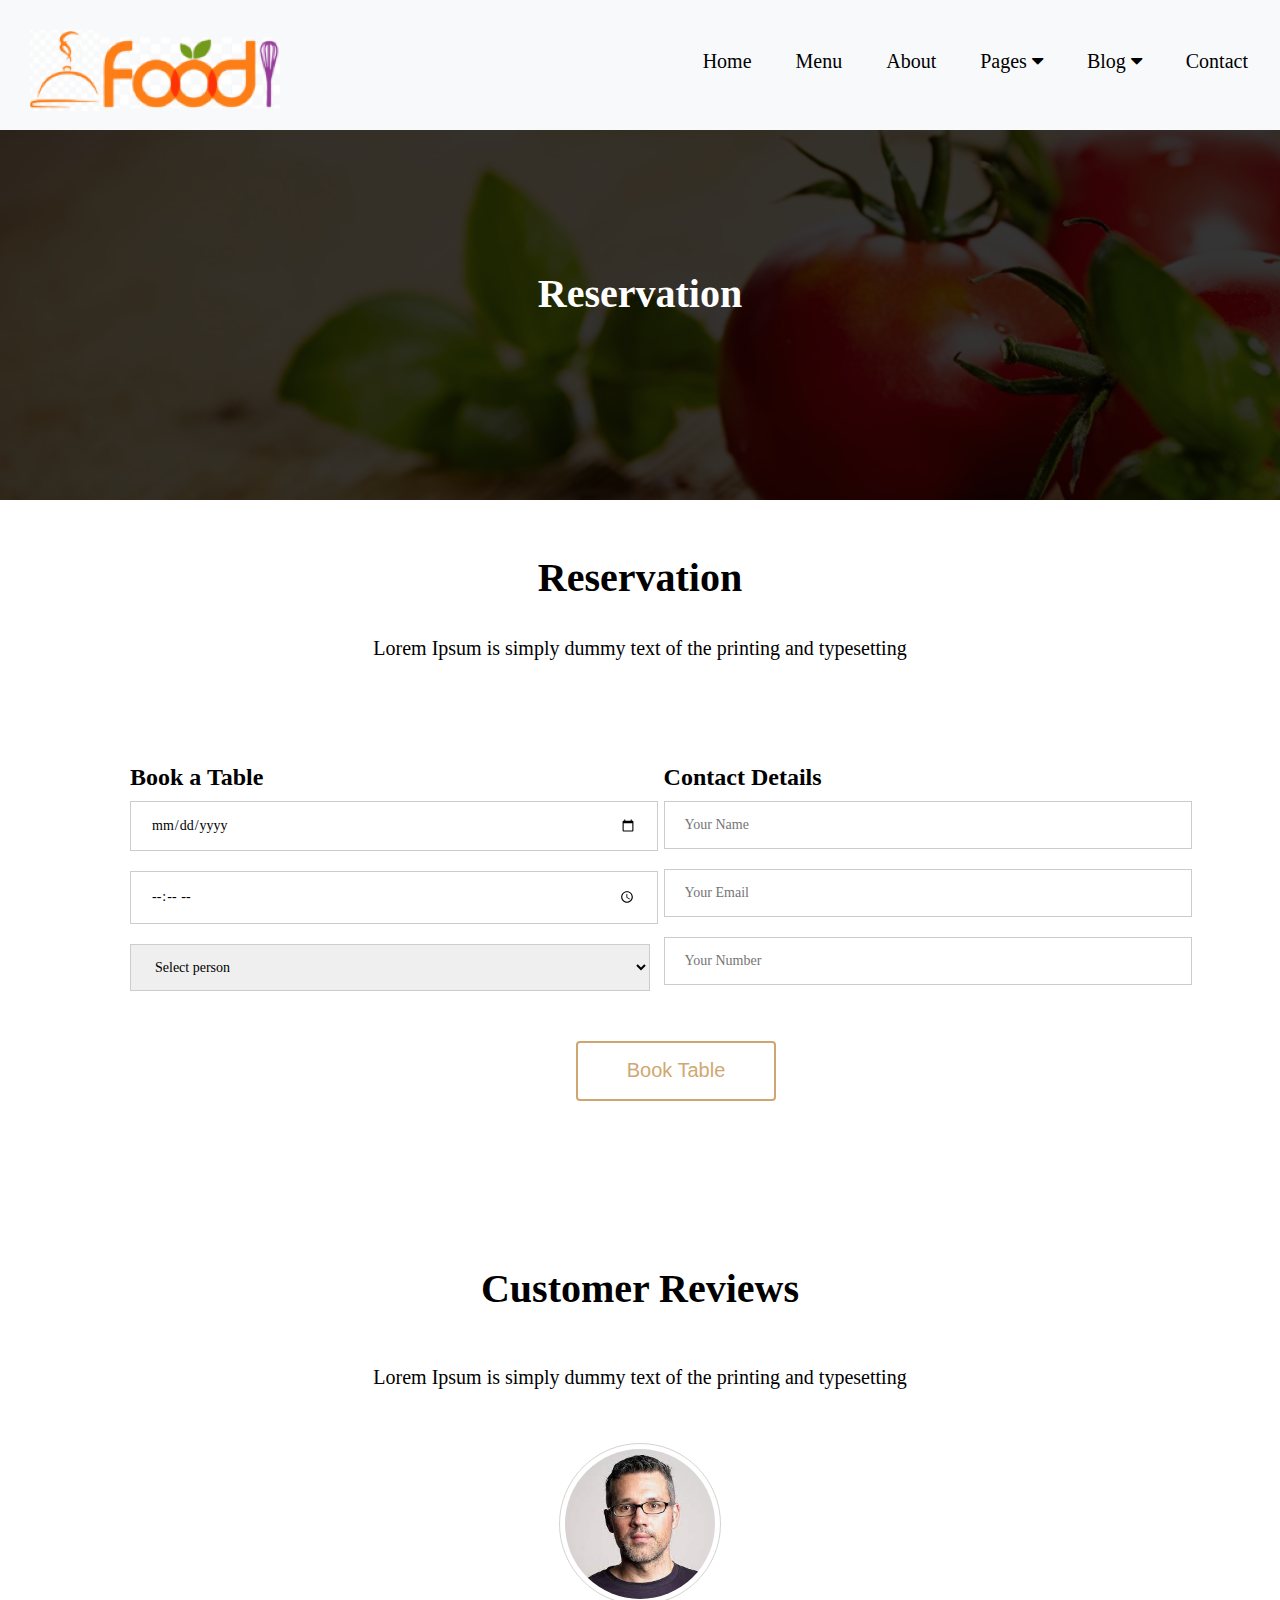
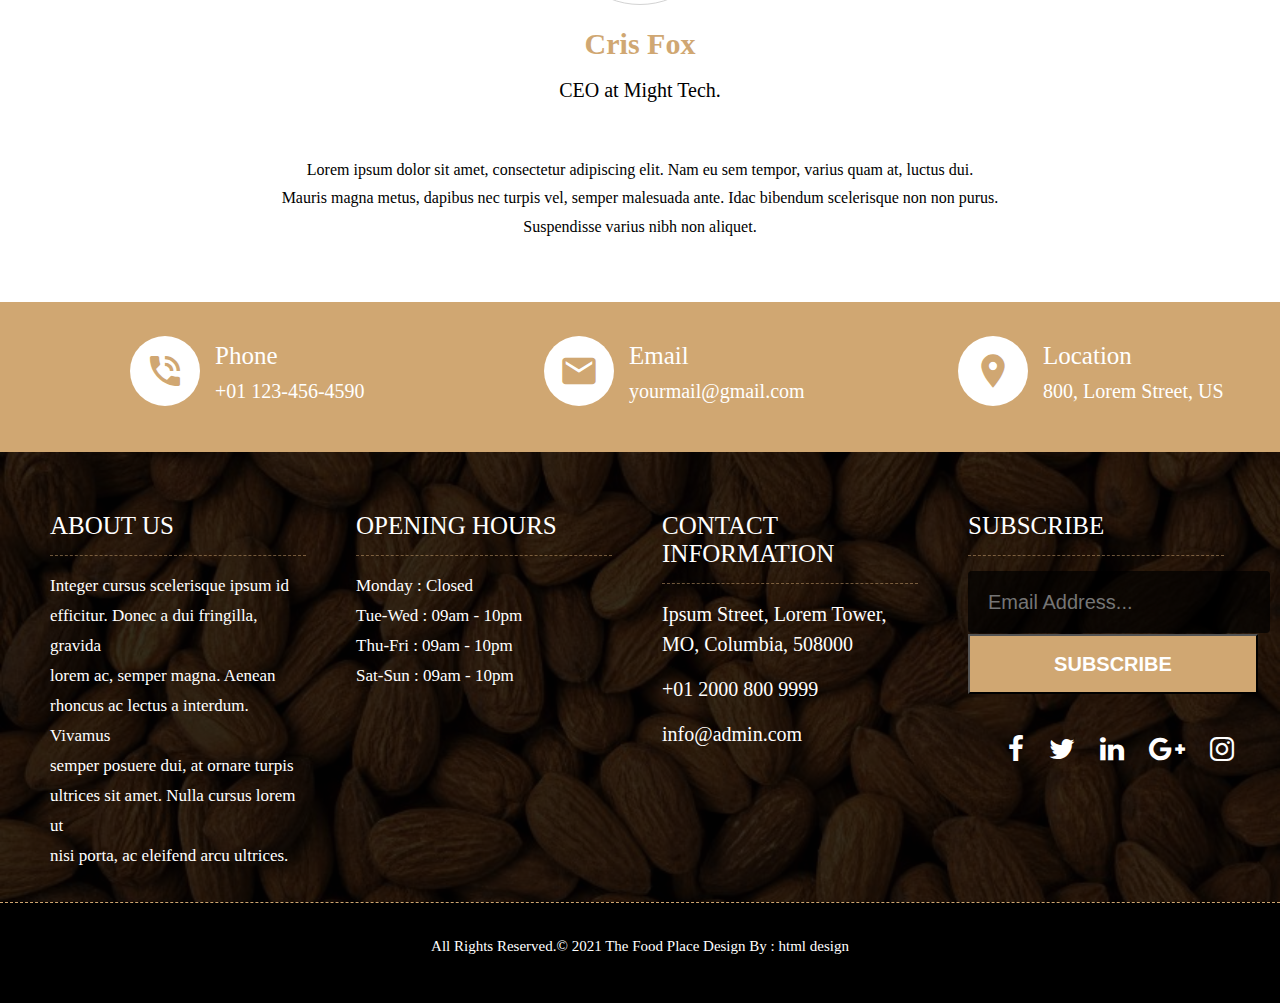
<file: Reservation.html>
<!DOCTYPE html>
<html lang="en">
<head>
    <meta charset="UTF-8">
    <meta http-equiv="X-UA-Compatible" content="IE=edge">
    <meta name="viewport" content="width=device-width, initial-scale=1.0">
    <title>Document</title>
    <link rel="stylesheet" href="style.css">
    <link href="https://fonts.googleapis.com/icon?family=Material+Icons" rel="stylesheet">
    <link rel="stylesheet" href="https://cdnjs.cloudflare.com/ajax/libs/font-awesome/4.7.0/css/font-awesome.min.css">
</head>
<body>
       <!-- header--->
       <header class="navbar" >   
        <div class="navlogo">
            <img src="img/Logo_1.1.png">
        </div> 
        <div class="navbar1"> 
            <a  href="index.html" >Home</a>
            <a href="Menu.html">Menu</a>
            <a  href="About.html">About</a>
            <div class="dropdown">
                <button class="dropbtn">Pages
                     <i class="fa fa-caret-down"></i>
                </button>
                <div class="dropdown-content">
                  <a class="active"  href="Reservation.html" style="color: white;">Reservation</a>
                  <a href="Sutff.html" >Stuff</a>
                  <a href="Gallery.html">Gallery</a>
                 </div>
             </div> 
            <div class="dropdown">
                <button class="dropbtn">Blog
                    <i class="fa fa-caret-down"></i>
                </button>
                <div class="dropdown-content">
                    <a href="Blog.html">Blog</a>
                    <a href="Blog single.html">Blog single</a>
                </div> 
            </div>
          <a href="Contact.html">Contact</a>
        </div> 
    </header>
       <!-- header end--->
       <div class="bannar">
        <div class="bannartext">
           <h1>Reservation</h1>
         </div>    
     </div>  
     <br/> 
     <br/> 
     <br/> 
        <!--bannar---> 
        <h1 style="text-align: center;  font-size: 40px; font-family: georgia;">Reservation</h1> <br/><br/>
        <p class="p_3">Lorem Ipsum is simply dummy text of the printing and typesetting </p><br/> <br/> <br/>

        <div class="Reserve_left">
            <h2>Book a Table</h2>
            <div class="Reservationform1">
                   <input type="date" name="date" value="" equired="" data-error="Please enter Date">
                   <input type="time" name="time" value="" equired="" data-error="Please enter Date">
                <select class="select1" placeholder="Select person">
                    <option disabled="" selected="">Select person</option>
                    <option value="1">1</option>    
                    <option value="2">2</option>
                    <option value="3">3</option>
                    <option value="4">4</option>
                     <option value="5">5</option>
                    <option value="6;">6</option>
                    <option value="7">7</option>
                </select>
            </div>
        </div>
        <div class="Reserve_right">
            <h2>Contact Details</h2>
                <div class="Reservationform2">
                    <input type="text" id="fname" name="fname" placeholder="Your Name">
                    <input type="text" id="fname" name="fname" placeholder="Your Email">
                    <input type="text" id="fname" name="fname" placeholder="Your Number">
                </div>
        </div><br/><br/>
        <button class="Contact1" style="margin-top: 40px;">Book Table</button><br/><br/><br/>
    <!-- profile--->
    <h1 style="font-family: georgia; font-size:40px; text-align: center; margin-top:10%;">Customer Reviews</h1><br/><br/><br/>
    <p style="text-align: center; font-size:20px; font-family:verdana;"> Lorem Ipsum is simply dummy text of the printing and typesetting </p>
 
 
     <div style="text-align: center;" > <br/><br/><br/>
       <img  class="profile" src="img/Profile_1.jpg"><br/><br/>
        <h1 style="font-family:georgia; font-size:30px; color: #d0a772;">  Cris Fox </h1><br/>
        <p style="font-family: verdana; font-size: 20px;"> CEO at Might Tech.</p><br/><br/><br/>
        <p style="font-family: verdana; text-align: center; font-size: 16px; line-height: 1.8;">Lorem ipsum dolor sit amet, consectetur adipiscing elit. Nam eu sem tempor, varius quam at, luctus dui. 
         <br>Mauris magna metus, dapibus nec turpis vel, semper malesuada ante. Idac bibendum scelerisque non non purus. 
         <br>Suspendisse varius nibh non aliquet.</p>
     </div>
 <!-- profile end--->
 <!-- Contactbox--->
     <div class="Contactbox">
         <div class="Cbox">
             <span class="material-icons" >phone_in_talk</span>
             <div class="Cbox1" style="overflow: hidden;">
                 <h3>Phone</h3>
                 <p>+01 123-456-4590</p>
             </div>
         </div>
         <div class="Cbox">
             <span class="material-icons">mail</span>
             <div class="Cbox1" style="overflow: hidden;">
                 <h3>Email</h3>
                 <p>yourmail@gmail.com</p>
             </div>
         </div>
         <div class="Cbox">
             <span class="material-icons">location_on</span>
             <div class="Cbox1" style="overflow: hidden;">
                 <h3>Location</h3>
                 <p>800, Lorem Street, US</p>
             </div>
         </div>
     </div>
 
 <!-- Contactbox End--->
 <!-- Footer--->
      <div class="footer" >
     <div class="footertext">
         <h3>About Us</h3>
         
         <p>Integer cursus scelerisque ipsum id <br>efficitur. Donec a dui fringilla, gravida <br>lorem ac, semper magna. 
             Aenean <br>rhoncus ac lectus a interdum. Vivamus <br>semper posuere dui, at ornare turpis <br>ultrices sit amet. 
             Nulla cursus lorem ut <br>nisi porta, ac eleifend arcu ultrices.</p>
     </div>
     <div class="footertext" >
         <h3>Opening hours</h3>
         <p>Monday : Closed</p>
         <p>Tue-Wed : 09am - 10pm</p>
         <p>Thu-Fri : 09am - 10pm</p>
         <p>Sat-Sun : 09am - 10pm</p>
     </div>
     <div class="footertext">
         <h3>Contact information</h3>
         
         <p style="font-size: 20px;  line-height: 30px;">Ipsum Street, Lorem Tower, MO, Columbia, 508000</p>
         <p style="font-size: 20px;  line-height: 60px;"><a href="#">+01 2000 800 9999</a></p>
         <p style="font-size: 20px;  line-height: 30px;"><a href="#">info@admin.com</a></p>
     </div>
     <div class="footertext">
         <h3>Subscribe</h3>
         <form  style="text-align: center;">
            <input name="EMAIL" class="mail" placeholder="Email Address..."  type="email">
            <button type="submit" class="submit">SUBSCRIBE</button>
         </form>
         <ul class="social_media">
             <li><a href="#"><i class="fa fa-facebook"></i></a></li>    
             <li><a href="#"><i class="fa fa-twitter"></i></a></li>
             <li><a href="#"><i class="fa fa-linkedin"></i></a></li>
             <li><a href="#"><i class="fa fa-google-plus"></i></a></li>
             <li><a href="#"><i class="fa fa-instagram"></i></a></li>
         </ul>
     </div>
     </div>
 <!-- Footer End--->  
 <!-- copyright---> 
 <div class="copyright">
     <p class="company_name">All Rights Reserved.© 2021 
         <a href="#">The Food Place</a> Design By : <a href="#">html design</a></p>   
 </div> 
<!-- copyright end--->      
</body>
</html>
</file>
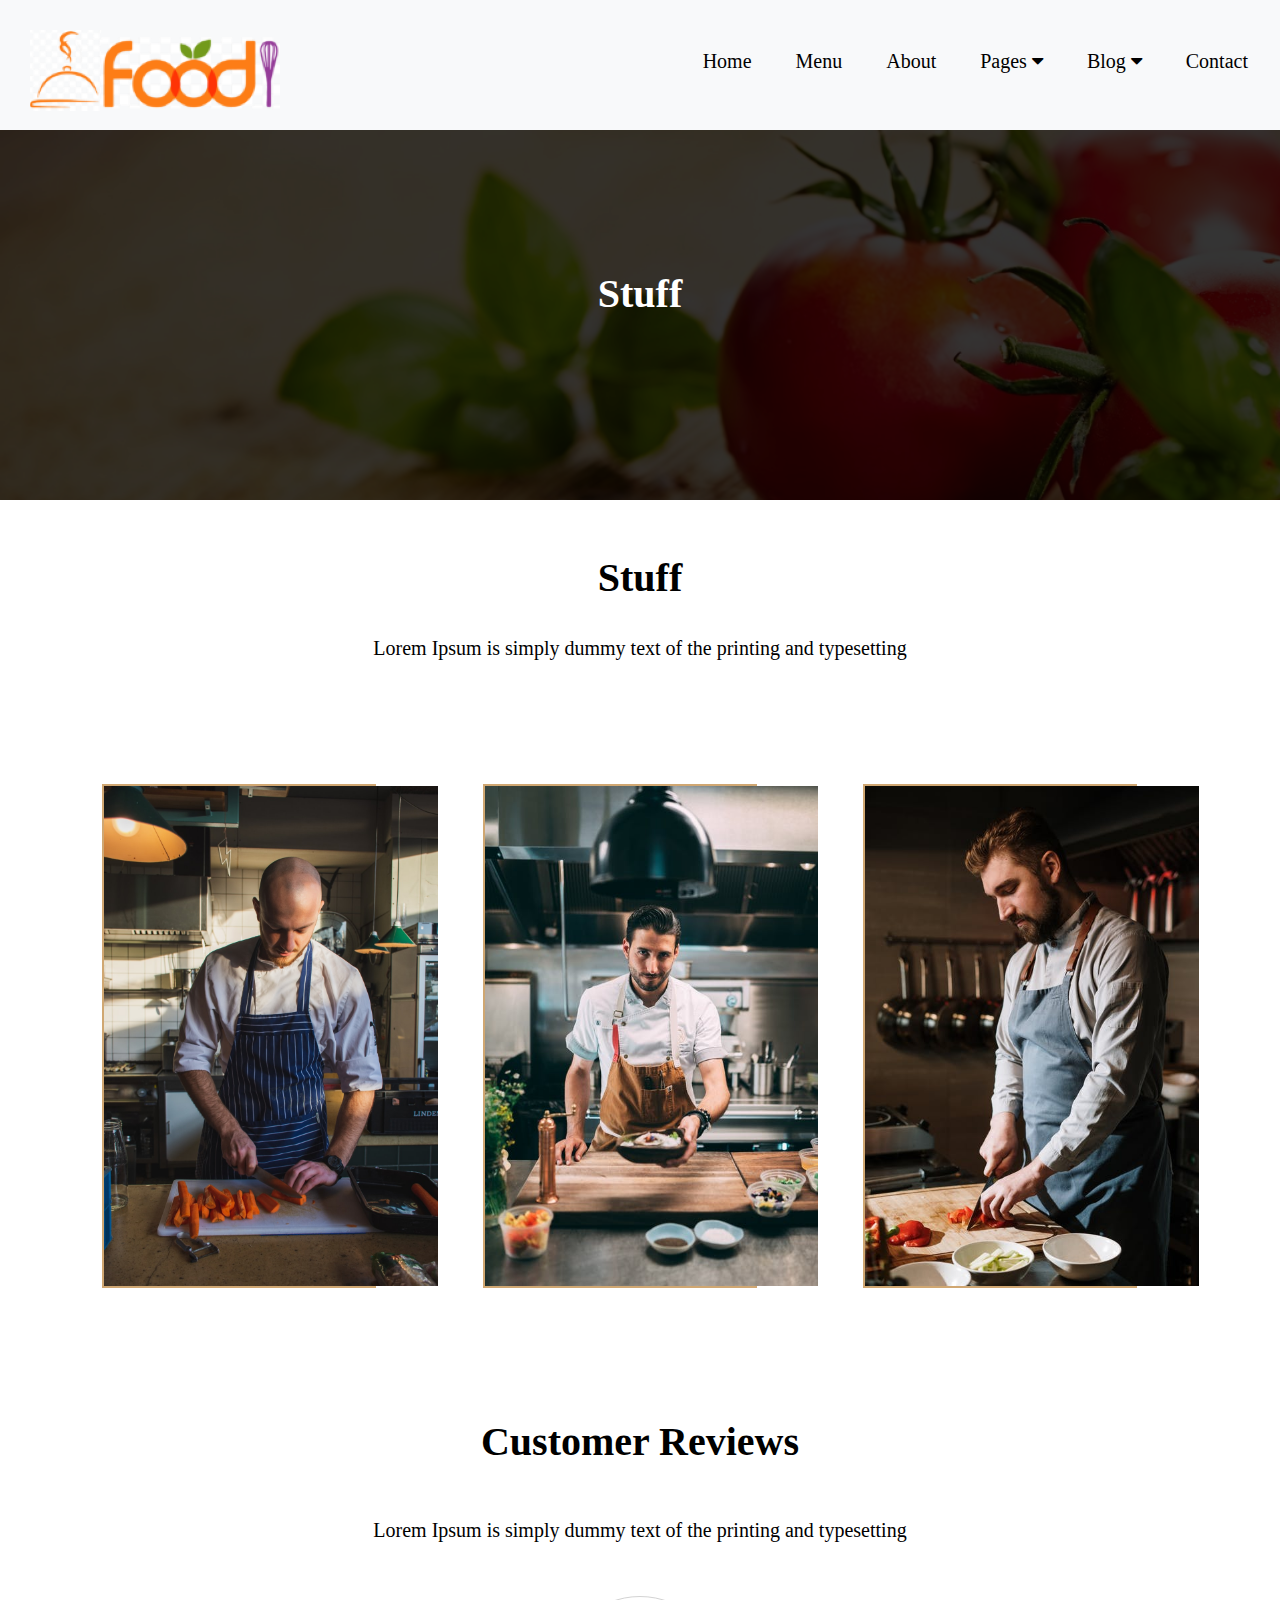
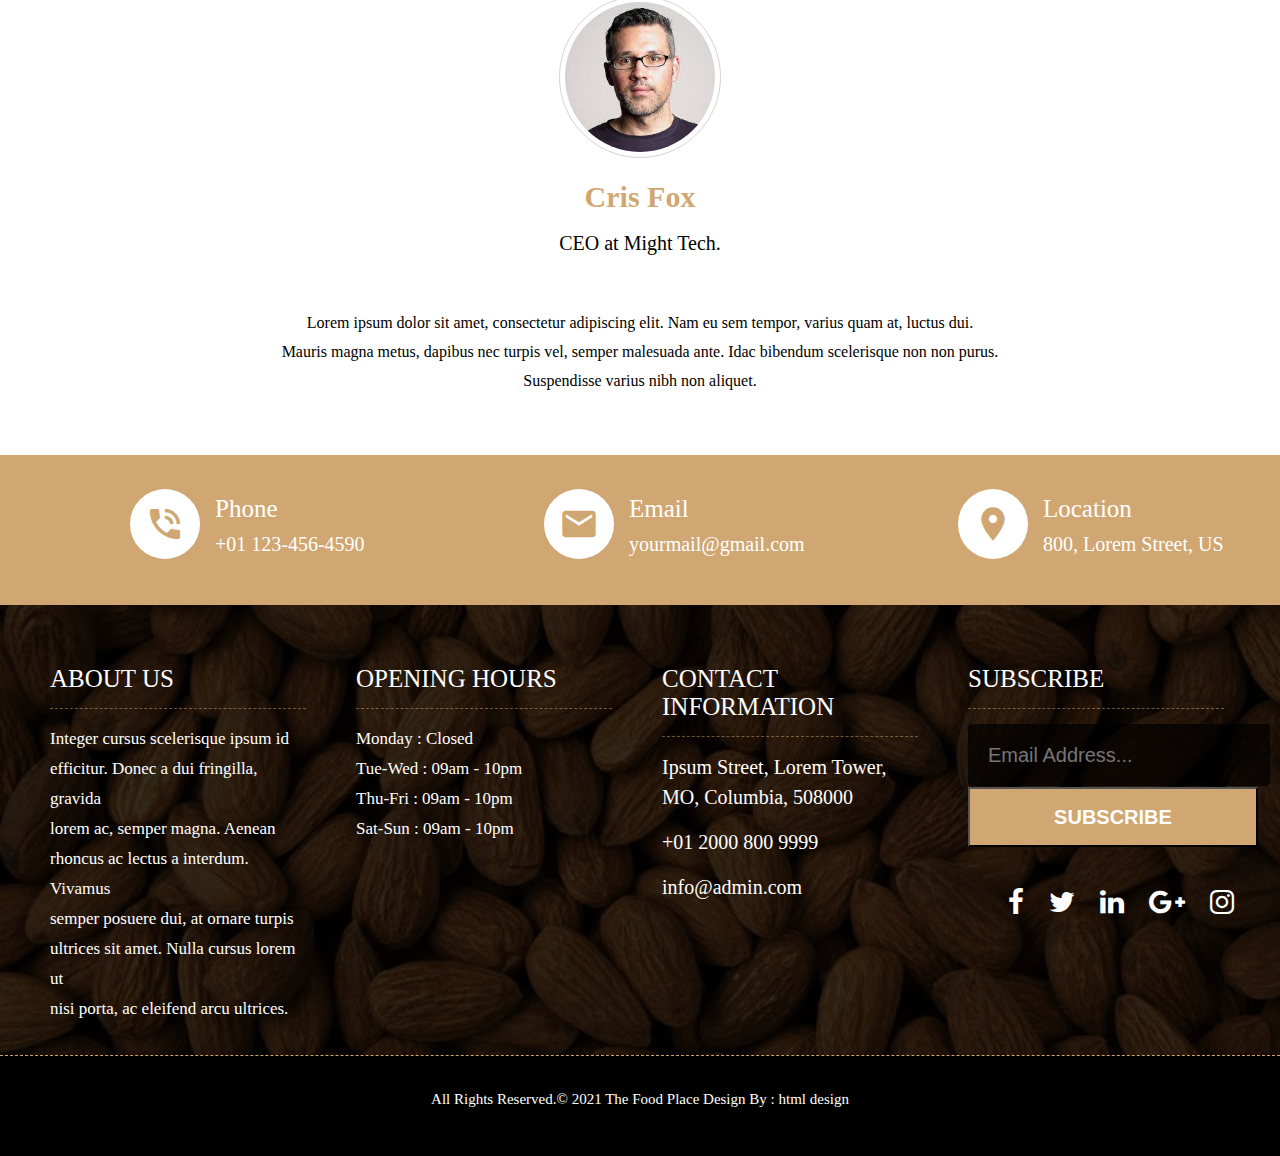
<file: Sutff.html>
<!DOCTYPE html>
<html lang="en">
<head>
    <meta charset="UTF-8">
    <meta http-equiv="X-UA-Compatible" content="IE=edge">
    <meta name="viewport" content="width=device-width, initial-scale=1.0">
    <title>Document</title>
    <link rel="stylesheet" href="style.css">
    <link href="https://fonts.googleapis.com/icon?family=Material+Icons" rel="stylesheet">
    <link rel="stylesheet" href="https://cdnjs.cloudflare.com/ajax/libs/font-awesome/4.7.0/css/font-awesome.min.css">
</head>
<body>
     <!-- header--->
 <header class="navbar" >   
    <div class="navlogo">
        <img src="img/Logo_1.1.png">
    </div> 
    <div class="navbar1"> 
        <a  href="index.html">Home</a>
        <a  href="Menu.html" >Menu</a>
        <a   href="About.html" >About</a>
        <div class="dropdown">
            <button class="dropbtn">Pages
                 <i class="fa fa-caret-down"></i>
            </button>
            <div class="dropdown-content">
              <a href="Reservation.html">Reservation</a>
              <a class="active" href="Sutff.html" style="color: white;">Stuff</a>
              <a href="Gallery.html">Gallery</a>
             </div>
         </div> 
        <div class="dropdown">
            <button class="dropbtn">Blog
                <i class="fa fa-caret-down"></i>
            </button>
            <div class="dropdown-content">
                <a href="Blog.html">Blog</a>
                <a href="#">Blog single</a>
            </div> 
        </div>
      <a href="Contact.html">Contact</a>
    </div> 
</header>
   <!-- header end--->
     <!-- header end--->
     <div class="bannar">
        <div class="bannartext">
           <h1>Stuff</h1>
         </div>    
     </div>  
     <br/> 
     <br/> 
     <br/> 
        <!--bannar---> 
        <h1 style="text-align: center;  font-size: 40px; font-family: georgia;">Stuff</h1> <br/><br/>
        <p class="p_3">Lorem Ipsum is simply dummy text of the printing and typesetting </p><br/> <br/> <br/>
     
     
        <div class="team_1" style="margin-top: 70px;">
            <img src="img/Person_img1.jpg" style="height: 500px;">    
            <div class="stuffcontent">
                <h3 class="name">Williamson</h3>
                <span class="posts">Web Developer</span>        
                <ul class="social">
                <li><a href="#"><i class="fa fa-facebook"></i></a></li>    
                <li><a href="#"><i class="fa fa-twitter"></i></a></li>    
                <li><a href="#"><i class="fa fa-google-plus"></i></a></li>    
                </ul>
            </div>   
           </div>
           <div class="team_1" style="margin-top: 70px;">
            <img src="img/Person_img2.jpeg" style="height: 500px;">    
            <div class="stuffcontent">
                <h3 class="name">Williamson</h3>
                <span class="posts">Web Developer</span>        
                <ul class="social">
                <li><a href="#"><i class="fa fa-facebook"></i></a></li>    
                <li><a href="#"><i class="fa fa-twitter"></i></a></li>    
                <li><a href="#"><i class="fa fa-google-plus"></i></a></li>    
                </ul>
            </div>   
           </div>
           <div class="team_1" style="margin-top: 70px;">
            <img src="img/Person_img3.jpeg" style="height: 500px;">    
            <div class="stuffcontent">
                <h3 class="name">Williamson</h3>
                <span class="posts">Web Developer</span>        
                <ul class="social">
                <li><a href="#"><i class="fa fa-facebook"></i></a></li>    
                <li><a href="#"><i class="fa fa-twitter"></i></a></li>    
                <li><a href="#"><i class="fa fa-google-plus"></i></a></li>    
                </ul>
            </div>   
           </div>
  <!-- profile--->
  <h1 style="font-family: georgia; font-size:40px; text-align: center; margin-top:10%;">Customer Reviews</h1><br/><br/><br/>
  <p style="text-align: center; font-size:20px; font-family:verdana;"> Lorem Ipsum is simply dummy text of the printing and typesetting </p>

           <div style="text-align: center;" > <br/><br/><br/>
            <img  class="profile" src="img/Profile_1.jpg"><br/><br/>
             <h1 style="font-family:georgia; font-size:30px; color: #d0a772;">  Cris Fox </h1><br/>
             <p style="font-family: verdana; font-size: 20px;"> CEO at Might Tech.</p><br/><br/><br/>
             <p style="font-family: verdana; text-align: center; font-size: 16px; line-height: 1.8;">Lorem ipsum dolor sit amet, consectetur adipiscing elit. Nam eu sem tempor, varius quam at, luctus dui. 
              <br>Mauris magna metus, dapibus nec turpis vel, semper malesuada ante. Idac bibendum scelerisque non non purus. 
              <br>Suspendisse varius nibh non aliquet.</p>
          </div>
      <!-- profile end--->
      <!-- Contactbox--->
          <div class="Contactbox">
              <div class="Cbox">
                  <span class="material-icons" >phone_in_talk</span>
                  <div class="Cbox1" style="overflow: hidden;">
                      <h3>Phone</h3>
                      <p>+01 123-456-4590</p>
                  </div>
              </div>
              <div class="Cbox">
                  <span class="material-icons">mail</span>
                  <div class="Cbox1" style="overflow: hidden;">
                      <h3>Email</h3>
                      <p>yourmail@gmail.com</p>
                  </div>
              </div>
              <div class="Cbox">
                  <span class="material-icons">location_on</span>
                  <div class="Cbox1" style="overflow: hidden;">
                      <h3>Location</h3>
                      <p>800, Lorem Street, US</p>
                  </div>
              </div>
          </div>
      
      <!-- Contactbox End--->
      <!-- Footer--->
           <div class="footer" >
          <div class="footertext">
              <h3>About Us</h3>
              
              <p>Integer cursus scelerisque ipsum id <br>efficitur. Donec a dui fringilla, gravida <br>lorem ac, semper magna. 
                  Aenean <br>rhoncus ac lectus a interdum. Vivamus <br>semper posuere dui, at ornare turpis <br>ultrices sit amet. 
                  Nulla cursus lorem ut <br>nisi porta, ac eleifend arcu ultrices.</p>
          </div>
          <div class="footertext" >
              <h3>Opening hours</h3>
              <p>Monday : Closed</p>
              <p>Tue-Wed : 09am - 10pm</p>
              <p>Thu-Fri : 09am - 10pm</p>
              <p>Sat-Sun : 09am - 10pm</p>
          </div>
          <div class="footertext">
              <h3>Contact information</h3>
              
              <p style="font-size: 20px;  line-height: 30px;">Ipsum Street, Lorem Tower, MO, Columbia, 508000</p>
              <p style="font-size: 20px;  line-height: 60px;"><a href="#">+01 2000 800 9999</a></p>
              <p style="font-size: 20px;  line-height: 30px;"><a href="#">info@admin.com</a></p>
          </div>
          <div class="footertext">
              <h3>Subscribe</h3>
              <form  style="text-align: center;">
                 <input name="EMAIL" class="mail" placeholder="Email Address..."  type="email">
                 <button type="submit" class="submit">SUBSCRIBE</button>
              </form>
              <ul class="social_media">
                  <li><a href="#"><i class="fa fa-facebook"></i></a></li>    
                  <li><a href="#"><i class="fa fa-twitter"></i></a></li>
                  <li><a href="#"><i class="fa fa-linkedin"></i></a></li>
                  <li><a href="#"><i class="fa fa-google-plus"></i></a></li>
                  <li><a href="#"><i class="fa fa-instagram"></i></a></li>
              </ul>
          </div>
          </div>
      <!-- Footer End--->  
      <!-- copyright---> 
      <div class="copyright">
          <p class="company_name">All Rights Reserved.© 2021 
              <a href="#">The Food Place</a> Design By : <a href="#">html design</a></p>   
      </div> 
     <!-- copyright end--->      

</body>
</html>
</file>
<file: style.css>
*{
   margin: 0;
}
.navbar{
    position: fixed;
    top: 0;
    width: 100%;
    background-color: #f8f9fa;
    z-index: 10
}
.navbar1{     
    overflow: hidden;
    display: inline-flex;
    float: right;
    margin-top: 40px;
    margin-right: 10px;      
}
.navlogo{
    height: 70px;
    width: 200px;
    float: left;
    margin: 30px 30px; 
}
.navbar1 a{
    font-size: 20px;
    text-align: center;
    padding: 10px 22px;
    text-decoration: none;
    list-style: none;
    font-family: verdana;
    border-radius: 4px;
    color: rgb(0, 0, 0);
}
.active {
    background-color: burlywood;
    border-radius: 4px;
}
.dropdown {
    float: left;
    overflow: hidden;
  }
  .dropdown .dropbtn {
    font-size: 20px;  
    border: none;
    color: rgb(0, 0, 0);
    padding: 10px 22px;
    background-color: inherit;
    font-family: verdana;
    border-radius: 4px;
  }
  .navbar a:hover, .dropdown:hover .dropbtn {
    background-color: burlywood;
    color: white;
  }
  .dropdown-content {
    display: none;
    position: absolute;
    background-color: rgb(255, 255, 255);
    min-width: 160px;
    box-shadow: 0px 8px 16px 0px rgba(0,0,0,0.2);
    z-index: 1;
  }
  .dropdown-content a {
    float: none;
    color: black;
    padding: 12px 16px;
    text-decoration: none;
    display: block;
    text-align: left;
  }
  .dropdown-content a:hover {
    background-color: burlywood;
  }
  .dropdown:hover .dropdown-content {
    display: block;
  }
.h1_1 h1{
    margin-top: 60px;
    font-family: Georgia;
    padding-top: 250px;
    font-size: 75px;
    color: white;
    position: relative;
}
.h1_1 p{
    margin-top: 55px;
    font-family: verdana;
    font-size: 23px;
    color: rgb(255, 255, 255);
    position: relative;
}
.res_1{
     border: 4px solid burlywood;
     font-size: 25px;
     padding: 20px 50px;
     margin-top: 35px;
     text-transform: uppercase;
     font-family: verdana;
     position: relative;
    display: inline-block;
    border-radius: 4px;
}
.res_1:hover{
  background-color: burlywood;
}
  .header_img {
    clear: left;
    background-image: url(img/Bg_2.jpg);
    text-align: center;
    height:850px;
    width: 100%;
    position: relative;
}
.header_img:before {
    background: #010101;
    content: "";
    height: 100%;
    left: 0;
    position: absolute;
    top: 0;
    width: 100%;
    opacity: 0.3;
}
.pic{
    height: 350px;
    width: 500px;
    padding: 20px 20px;
    margin: 110px 90px;
    float: left;
    box-shadow: 25px 20px burlywood inset;
}
.Welcomemsg{
  width:50%;
  float: right;
  margin-top: 100px;
  text-align: center;
  line-height: 30px;
}
.Welcomemsg h1{ 
  font-size: 45px;
  font-family: Georgia;
}
.Welcomemsg samp{ 
  font-size: 40px;
  font-family: Georgia;
}
.Welcomemsg p{ 
  letter-spacing: 1px;
  font-size: 20px;
  font-family: verdana;
}
.mid_img{
 height: 350px;
 background-image: url("img/Bg_5.jpg");
 background-size: cover;
 clear: left;
 position: relative;
 background-attachment: fixed;
 margin-top: 500px;
 z-index: -1;
}
.p_1{
  text-align: center;
  color: white;
  font-size: 50px;
 padding-top: 90px;
} 
.p_2{
  font-size: 25px;
  color: white;
  margin-left: 240px;
}
.p_3{
  font-size: 20px;
  text-align: center;
  font-family: verdana; 
}

.mbox {
  display: inline;
  padding: 10px 0px;
  background: whitesmoke;
  border-radius: 4px;
  letter-spacing: 1px;
  color: black;
}
 .menubox{
  border: 1px solid  #e4e4e4;
  padding: 15px 0px;
  max-width: 600px;
  margin: auto;
  border-radius: 4px;
  text-align: center;
  font-family: verdana;
}
.mbox1  {
  color: black;
  padding: 10px 30px;
  text-decoration: none;
}
 .SpecialMbox{
  width: 350px;
  margin: 20px 70px;
  float: left;
  position:relative;
}
.menutext{
  position: absolute;
  top: 0;
  background: rgba(207, 166, 113, 0.9);
  padding: 40px 37px;
  width: 370px;
  height: 210px;
}
.menutext h2{
  font-size: 35px;
  color: white;
  font-family: Georgia;
}
.menutext p{
  font-size: 18px;
  color: white;
  font-family: verdana;
  border-bottom: 1px dashed black;
  padding-bottom: 20px;
} 
.Gallery{
  margin: 70px 5px;
  padding: 0px 15px;
}
.gimg{
  width: 400px;
  float: left;
  margin: 20px 50px;
}
.gimg:hover{
    transform: scale(1.05);
    box-shadow: 0 8px 15px rgba(0,0,0,0.3);
}
.profile{
  border: 1px solid lightgrey;
  border-radius: 50%;
  padding: 5px;
  height: 150px;
}
.Contactbox{
  height: 150px;
  width: 100%;
  background-color: #d0a772;
  margin-top: 60px;

}
.Cbox{
 width: 30%;
  margin-left: 30px;
 float: left;
 margin-top: 30px;
}
.material-icons{
  font-family: 'Material Icons';
    font-weight: normal;
    font-style: normal;
    font-size: 94px;
    line-height: 1;
    letter-spacing: normal;
    text-transform: none;
  
    white-space: nowrap;
    word-wrap: normal;
    direction: ltr;
}
 .Cbox span{
  width: 70px;
  height: 70px;
  float: left;
  text-align: center;
  line-height: 70px;
  background: #fff;
  color: #d0a772;
  font-size: 40px;
  border-radius: 50%;
  margin-top: 4px;
  margin-left: 100px;
}
.Cbox1 h3{
  font-size: 25px;
  color: white;
  margin-top: 10px ;
  margin-left: 15px;
  font-family: verdana;
  font-weight: 500;
}
.Cbox1 p{
  font-size: 20px;
  color: white;
  margin-top: 10px ;
  margin-left: 15px;
  font-weight: 300;
   font-family: verdana;
}
.footer {
  display: block;
  width: 100%;
  height: 400px;
  padding-top: 50px;
  padding-bottom: 0px;
  position: relative;
  background-image: url("img/Bg_footer.jpeg");
  background-size: cover;
  background-color: rgba(0, 0, 0, 0.8);
  z-index: -1;
}
.footer::before {
  background: #010101;
  content: "";
  height: 100%;
  position: absolute;
  top: 0;
  width: 100%;
  z-index: 1;
  opacity: 0.8;
}
.footertext{
   float: left;
   width: 20%;
   margin-left: 50px;
    margin-top: 10px;
    position: relative;
    z-index: 1;
}
.footertext h3 {
   font-size: 25px;
   color: white;
   font-family: verdana;
    font-weight: 500;
    text-transform: uppercase;
    margin-bottom: 15px;
    padding-bottom: 15px;
    border-bottom: 1px dashed rgba(207, 166, 113, 0.5);
}
.footertext p{
  color: white;
  font-size: 17px;
  font-family: verdana;
  font-weight: 300;
  line-height: 30px;
}
.footertext a{
  text-decoration: none;
  font-size: 20px;
  color: white;
}
.mail{
  height: 60px;
  margin-left: auto;
  width: 280px;
  background-color: rgba(0, 0, 0,0.7);
  font-size: 20px;
  padding-left: 20px;
  border-radius: 4px;
  border: none;
}
.submit{
  height: 60px;
  width: 290px;
  color: white;
  background-color: #d0a772;
  font-size: 20px;
 margin-top: 1px;
 font-weight: 600;
}
.social_media{
  display: inline-flex;
  float: left;
  padding: 10px 90px;
    margin: 0;
    list-style: none;
    margin-top: 30px;
}
.social_media a {
  font-size: 28px;
  margin-right: 75px;
  margin-left: -50px;
  color: white;
}
.copyright{
  height: 100px;
  background-color: black;
  border-top: 1px dashed rgba(207, 166, 113);
  position: relative;
}
.copyright p{
  font-size: 15px;
  color: white;
  margin-top: 35px;
  text-align: center;
  text-decoration: none;
  font-family: verdana;
}
.copyright a{
  color: white;
  font-size: 15px;
  text-decoration: none;
}
.bannar{
  background-image: url("img/menu_img1.jpg");
  background-size: cover;
  margin-top: 0;
  height: 500px;
  background-attachment: fixed;
  position: relative;
  z-index: -1;
}
.bannar:before {
  background: #010101;
  position: absolute;
  content: "";
  height: 100%;
  left: 0;
  top: 0;
  width: 100%;
  opacity: 0.8;
}
.bannartext h1 {
  font-family: Georgia;
  text-align: center;
  color: white;
  font-size: 40px;
  padding-top: 270px;
  position: relative;
}
.contactform{
   height: 60px;
   width: 1000px;
   margin-top: 30px;
   margin-left: 18%;
   font-size: 20px;
   padding-left: 30px;
}
.Contact1{
  height: 60px;
  width: 200px;
  font-size: 20px;
  margin-left: 45%;
  border-radius: 4px;
  border: 2px solid #cfa671;
  color: #d0a772;
  background-color: white;
}
.Contact1:hover{
  background-color: #cfa671;
  color: white;
}
.Reserve_left {
  float: left;
  width: 38%;
  margin-left: 130px;
  margin-top: 50px;
}
.Reservationform1 input {
  padding: 15px 20px;
  margin: 10px 0px;
  border: 1px solid #cccccc;
  outline: none;
  border-radius: 0px;
  font-family: verdana;
  font-size: 14px;
  width: 100%;
}
.select1 {
  padding: 14px 20px;
  margin: 10px 0px;
  border: 1px solid #cccccc;
  outline: none;
  border-radius: 0px;
  font-family: verdana;
  font-size: 14px;
  width: 107%;
}
.Reserve_right {
  float: right;
  width: 38%;
  margin-right: 130px;
  margin-top: 50px;
}
.Reservationform2 input{
  padding: 15px 20px;
  margin: 10px 0px;
  border: 1px solid #cccccc;
  outline: none;
  border-radius: 0px;
  font-family: verdana;
  font-size: 14px;
  width: 100%;
}
.team_1{
  display: inline-flex;
  width: 21.1%;
  margin-left: 8%;
  border: 2px solid #d0a772;
  position: relative;
  text-align: center;
  z-index: 1;
}
.stuffcontent{
    width: 90%;
    padding: 30px 0 10px;
    background: #d0a772;
    position: absolute;
    bottom: 50px;
    left: 50%;
    opacity: 0;
    transform: translateX(-50%);
    transition: all 0.3s cubic-bezier(0.5, 0.2,0.1,0.9)
}
.team_1:hover .stuffcontent{
  bottom: 10px;
  opacity: 1;  
}
.team_1 .name{
  font-family: verdana;
  font-size: 18px;
  font-weight: 600;
  color: #fff;
  letter-spacing: 1px;
  text-transform: capitalize;
  margin: 0;
}
.team_1 .post {
  font-family: verdana;
  display: block;
  font-size: 12px;
  color: #fff;
  text-transform: uppercase;
  margin-bottom: 10px;
  line-height: 50px;
}
.team_1 .social{
  padding: 0;
  margin: 0;
  list-style: none;
}
.team_1 .social li{
  display: inline-block;
  margin: 0 5px;
}
.team_1 .social li a{
  display: block;
  width: 35px;
  height: 35px;
  line-height: 35px;
  border-radius: 50%;
  background: #fff;
  font-size: 20px;
  color: #d0a772;
  transition: all 0.3s ease 0s;
}
.team_1 .social li a:hover{
  background: #ffffff;
  box-shadow: 0 0 0 5px rgba(255,255,255,0.3); 
}
/*----------------- blog------------------------------ */
.blogbox{
  height: 450px;
  margin-left: 130px;
  /* margin: 0 -98px 30px 90px; */
  display: inline-block;
  position: relative;
}
.blogboximg {
  float: left;
  margin: 20px 20px;
  width: 400px;
  position: relative;
  height: 450px;
}
.blogboxtext {
  position: absolute;
  top: 0;
  background: #fff;
  border: 1px solid #ddd;
  transition-duration: .5s;
  height: 425px;
}
.blogboxtext h4{
  color: #222222;
  font-size: 15px;
  font-family: verdana;
  padding: 0 0 0 20px;
  margin: 20px 15px 0 20px;
  font-weight: 500; 
}
.blogboxtext ul li{
    display: inline-block;
    padding: 0px 5px;
    list-style: none;
}
.blogboxtext ul li span{
  color: #d0a772;
  cursor: pointer;
  font-family: verdana;
  font-size: 13px;
}
.blogboxtext p{
  font-family: verdana;
  font-size: 13px;
  line-height: 28px;
  margin: 10px 20px 0 0;
}
.blogboxtext a{
  color: #d0a772;
  font-family: verdana;
  font-size: 13px;
  line-height: 28px;
}
.click_btn{
  font-size: 14px;
   font-weight: 600;
   text-align: center;
   padding: 15px 20px;
   color: #d0a772;
   border-radius: 4px;
   background-color: transparent;
   line-height: 50px;
   border: 2px solid #cfa671;
   cursor: pointer;
   text-transform: uppercase;
   text-decoration: none;
}
.blogboxtext ul li span:hover{
  color: #010101;
}
.blogboxtext ul li:first-child{
  padding-left: 0px; 
}
.click_btn:hover{
  background: #cfa671; 
  color: #ffffff;
  border-color: #cfa671;}
.blogboxtext:hover{
  background: rgba(255, 255, 255, .9); 
}
/*----------------- blog end------------------------------ */
.blogleft{
  position: relative;
  float: left;
  height: 400px;
  width: 50%;
  margin: 70px 135px;
  padding: 10px 25px 0 -25px;
  box-shadow: -25px -20px 0px 0px rgba(0,0,0,0.4); 
}
.blogdate{
  position: absolute;
  right: 0px;
  top: 0px;
  background: #cfa671;
  font-family: verdana;
  font-size: 16px;
  padding: 10px 15px 10px 5px;
  color: white;
}
.blogright{
  float: left;
  display: inline-block;
  line-height: 30px;
  width: 25%;
  margin-top: 60px;
  margin-left: -50px;
  font-family: verdana;
}
.blogsearch{
  position: relative;
  border-bottom: 1px solid #010101;
  padding-bottom: 30px;
  margin-bottom: 20px;
 }
 .blogsearch input[type=text]{
  padding: 10px 40px 10px 10px;
  border: 1px solid rgba(0,0,0,0.3);
  outline: none;
  border-radius: 0px;
  font-family: verdana;
  font-size: 15px;
  width: 80%;
  }
  .blogsearch input[type=text]:focus{
    border: 1px solid #010101;
    box-shadow: none;
    border-radius: 0px;
  }
  .searchbtn{
    position: absolute;
    background: none;
    border: none;
    font-size: 20px;
    min-height: 40px;
   padding: 5px -50px 5px -20px; 
}
.categories{
  padding-bottom: 30px;
  margin-bottom: 20px;
}
.categories ul li{
  line-height: 20px;
  padding: 10px 0px;
  border-top: 1px solid #f5f5f5;
  list-style: none;
  margin-left: -35px;
}
.categories ul li a{
  display: inline-block;
  text-transform: capitalize;
  width: 50%;
  text-decoration: none;
  color: black;
  font-family: verdana;
  font-size: 18px;
}
.categories ul li a:hover{
color: #cfa671;
}
.innerblogdetails{
  float: left;
  background: #ffffff;
  position: relative;
  padding: 30px 100px;
  width: 50%;
  margin-top: -80px;
}
.innerblogdetails h3{
  font-family: verdana;
  font-size: 24px;
  font-weight: 500;
  padding-bottom: 15px;
  
}
.innerblogdetails ul li {
  display: inline-block;
  padding: 0px 5px;
  color: #222222;
  font-family: verdana;
  font-size: 17px;
  left: 0;
}
.innerblogdetails ul li span {
  color: #cfa671;
  
}
.innerblogdetails p {
  padding: 10px 0px;
  font-family: verdana;
  font-size: 19px;
  line-height: 24px;
  margin-left: -35px;}

.blogquote{
border-left: 5px solid #cfa671;
padding: 5px;
margin-left: -40px;
}
.blogquote p{
  padding: 10px 0px;
  font-family: verdana;
  font-size: 19px;
  line-height: 24px;
  margin-left: 10px;
  }
 .recentpostbox{

    display: inline-block;
    width: 30%;
    margin-left:0;
 }
.recentpostbox h3{
  left: 0;
   font-family: verdana;
 }
   
   .recentimg{
   float: left;
   position: relative; 
   
}
.recentimg::before{
   position: absolute;
   content: '';
   z-index: 2;
   top: 0;
   left: 0;
   width: 100%;
   height: 100%;
   background-color: #cfa671;
   opacity: 0.4;
   transform: scale(0);
   transition: all 0.5s ease;
}
.recentpostbox:hover .recentimg::before{
   transform: scale(1);
}
.recentinfo{
   display: table-cell;
   vertical-align: top;
   padding-left: 15px;
   font-family: verdana;
   font-size: 12px;
}
.recentinfo ul li{
   float: left;
   display: inline-block;
   font-size: 11px;
   padding: 0px;
   color: #222222;
}
.recentinfo h4{
   float: left;
   font-size: 16px;
   padding: 0px;
   margin: 20px 0 0 0;
   font-weight: 500;
   font-family: verdana;
}
.blog-tag-box ul li{
  display: inline-block;
  margin-bottom: 3px;
  margin-left: 65px;
}
.blog-tag-box ul li a{
   list-style: none;
   padding: 10px 20px;
   display: block;
   background: #f5f5f5;
   color: #222222;
   border-radius: 6px;
   text-decoration: none;
   font-family: verdana;
   font-size: 14px;
   margin: 10px 50px 0 -40px;   
}

.blog-tag-box ul li a:hover{
   color: #ffffff;
   background: #cfa671;
}
   
.blog-comment-box {
   clear: left;
   margin: 30px 0px;
   float: left;
   width: 880px;
   margin-left: 170px;
}
.blog-comment-box h3 {
   font-family: verdana;
   font-size: 20px;
   font-weight: 600;
   padding-bottom: 20px;
}
.comment-item {
  margin-bottom: 30px;
}
.comment-item-left {
  float: left;
  width: 100px;
  height: 100px;
}
.comment-item-left img {
  width: 100%;
  border-radius: 6px;
  
}
.comment-item-right {
  padding-left: 110px;
  font-family: verdana;
  font-size: 15px;
}
.comment-item-right a {
  font-size: 19px;
  font-weight: 500;
}
.des-l {
  display: inline-block;
  width: 100%;
}
.des-l p {
  font-family: verdana;
  font-size: 17px;
  
}
.comment-item-right a {
  color: #010101;
  font-size: 16px;
  font-weight: 500;
  text-decoration: none;
}

.comment-item-right a:hover{
  color: blue;
}
.right-btn-re {
  font-family: verdana;
  font-size: 14px;
  text-decoration: none;
  color: #010101;
  float: right;
  font-style: italic;
  text-align: right;
  font-size: 16px;
  padding: 5px 10px;
  background: #f5f5f5;
  border-radius: 6px;
}
.right-btn-re:hover {
  background: #cfa671;
  color: #ffffff !important;
}
.Leave {
 font-family: verdana;
 font-size: 14px;
}
.comment-form {
display: block;
float: left;
width: 470px;
}
.comment-form input[type=text] {
  width: 100%;
  padding: 25px 30px;
  margin: 10px 200px;
  border: 1px solid #010101;
  outline: none;
  border-radius: 0px;
  font-family: verdana;
  font-size: 20px;
}
.comment-textarea {
  float: left;
  /* width: 300px; */
  margin-left: 17%;
}
.comment-textarea textArea {
    left: 0;
    padding: 28px 40px;
    margin: 10px 40px;
    border: 1px solid #010101;
    outline: none;
    border-radius: 0px;
    font-family: verdana;
    font-size: 20px;
    width: 100%;
}
.comment-form input[type=text]:focus{
  border: 1px solid #d0a772;
  box-shadow: none;
  border-radius: 0px;
  }
  .comment-textarea textarea:focus{
    border: 1px solid #d0a772;
    box-shadow: none;
    border-radius: 0px;
  }    
  .submit_3{
    float: left;
    width: 40%;
    margin-left: 12%;
   }
 .submit_3 button{ 
     width: 300px;
    padding: 5px 40px;
    color: #d0a772;
     border-radius: 4px;
     font-size: 17px;
     font-weight: 600;
     background-color: transparent;
     line-height: 50px;
     border: 2px solid #cfa671;
     cursor: pointer;
     text-transform: uppercase;
 }
 .submit_3 button:hover{
    background: #cfa671; 
    color: #ffffff;
    border-color: #cfa671;
  }
</file>
